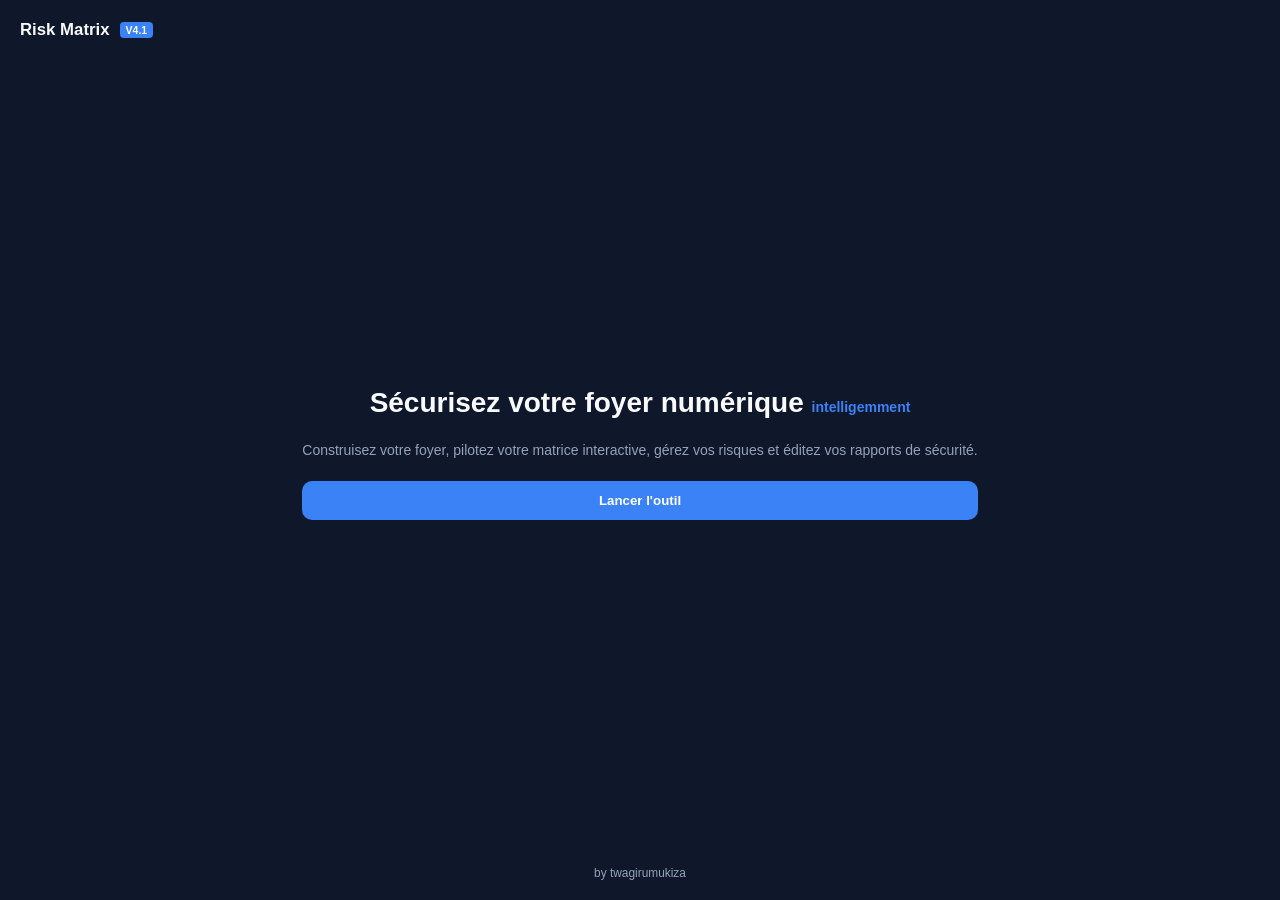
<file: index.html>
<!DOCTYPE html>
<html lang="fr">
<head>
    <meta charset="UTF-8">
    <meta name="viewport" content="width=device-width, initial-scale=1.0">
    <title>Risk Matrix AI - V4.1</title>
    <style>
        :root {
            --bg-main: #0f172a;
            --bg-sidebar: #1e293b;
            --bg-card: #1e293b;
            --accent: #3b82f6;
            --accent-hover: #2563eb;
            --text-main: #f8fafc;
            --text-muted: #94a3b8;
            --border: #334155;
            --success: #10b981;
            --warning: #f59e0b;
            --danger: #ef4444;
            --font-size-base: 14px;
            --sidebar-width: 280px;
        }

        body.theme-light {
            --bg-main: #f1f5f9;
            --bg-sidebar: #ffffff;
            --bg-card: #ffffff;
            --text-main: #0f172a;
            --text-muted: #64748b;
            --border: #cbd5e1;
        }

        * { box-sizing: border-box; margin: 0; padding: 0; font-family: -apple-system, BlinkMacSystemFont, "Segoe UI", Roboto, sans-serif; font-size: var(--font-size-base); }
        body { background-color: var(--bg-main); color: var(--text-main); display: flex; min-height: 100vh; overflow-x: hidden; transition: background-color 0.3s, color 0.3s; }

        #landing-view {
            position: fixed; top: 0; left: 0; width: 100vw; height: 100vh;
            background-color: var(--bg-main); z-index: 9999;
            display: flex; flex-direction: column; justify-content: space-between; overflow-y: auto; padding: 20px;
        }
        .landing-hero { max-width: 800px; margin: auto; text-align: center; display: flex; flex-direction: column; gap: 20px; padding: 20px 0; }
        .landing-hero h1 { font-size: 2rem; line-height: 1.2; }
        .landing-hero h1 span { color: var(--accent); }
        .landing-hero p { font-size: 1rem; color: var(--text-muted); line-height: 1.6; }

        #app-container { display: none; width: 100%; min-height: 100vh; position: relative; }

        sidebar { width: var(--sidebar-width); background-color: var(--bg-sidebar); border-right: 1px solid var(--border); display: flex; flex-direction: column; justify-content: space-between; position: fixed; top: 0; bottom: 0; left: 0; transition: transform 0.3s, width 0.3s; z-index: 1000; }
        sidebar.collapsed { width: 70px; }
        sidebar.collapsed .logo-text, sidebar.collapsed .nav-links span, sidebar.collapsed .sidebar-footer { display: none; }
        sidebar.collapsed .logo-area { justify-content: center; padding: 20px 10px; }
        sidebar.collapsed .nav-links li { justify-content: center; padding: 12px; }

        .sidebar-top { display: flex; flex-direction: column; }
        .logo-area { padding: 20px; font-size: 1.25rem; font-weight: bold; border-bottom: 1px solid var(--border); display: flex; align-items: center; justify-content: space-between; gap: 10px; }
        .logo-main { display: flex; align-items: center; gap: 10px; cursor: pointer; }
        .logo-area span.badge { background: var(--accent); color: white; font-size: 0.75rem; padding: 2px 6px; border-radius: 4px; }
        
        .nav-links { list-style: none; padding: 20px 10px; display: flex; flex-direction: column; gap: 8px; }
        .nav-links li { padding: 12px 15px; border-radius: 8px; cursor: pointer; color: var(--text-muted); font-size: 0.95rem; transition: 0.2s; display: flex; align-items: center; gap: 12px; white-space: nowrap; }
        .nav-links li:hover, .nav-links li.active { background-color: var(--accent); color: white; }

        .sidebar-footer { padding: 15px 20px; border-top: 1px solid var(--border); font-size: 0.8rem; color: var(--text-muted); text-align: center; }

        main { flex: 1; margin-left: var(--sidebar-width); display: flex; flex-direction: column; min-height: 100vh; transition: margin-left 0.3s; width: 100%; }
        main.expanded { margin-left: 70px; }
        
        header.topbar { padding: 15px 20px; border-bottom: 1px solid var(--border); background-color: var(--bg-main); display: flex; justify-content: space-between; align-items: center; gap: 15px; }
        header.topbar h1 { font-size: 1.25rem; margin-bottom: 2px; }

        .content-area { flex: 1; padding: 20px; display: flex; flex-direction: column; gap: 20px; }
        .view-section { display: none; flex-direction: column; gap: 20px; }
        .view-section.active-view { display: flex; }

        .wizard-container { background: var(--bg-card); border: 1px solid var(--border); border-radius: 16px; padding: 20px; display: flex; flex-direction: column; gap: 20px; }
        .wizard-step-content { display: none; flex-direction: column; gap: 15px; }
        .wizard-step-content.active-step { display: flex; }
        
        .category-box { background: var(--bg-main); border: 1px solid var(--border); padding: 15px; border-radius: 12px; margin-bottom: 10px; }
        .category-box h4 { color: var(--accent); margin-bottom: 10px; font-size: 1rem; display: flex; align-items: center; gap: 8px; }
        .checkbox-grid { display: grid; grid-template-columns: repeat(auto-fill, minmax(140px, 1fr)); gap: 10px; }
        .checkbox-label { display: flex; align-items: center; gap: 8px; font-size: 0.85rem; cursor: pointer; user-select: none; }
        .checkbox-label input[type="checkbox"] { width: 16px; height: 16px; accent-color: var(--accent); cursor: pointer; }

        .question-block { background: var(--bg-card); border: 1px solid var(--border); padding: 12px; border-radius: 8px; margin-bottom: 10px; }
        .question-row { display: flex; justify-content: space-between; align-items: center; padding: 6px 0; font-size: 0.85rem; gap: 10px; }
        .input-text, .select-val { background: var(--bg-main); color: var(--text-main); border: 1px solid var(--border); padding: 10px 12px; border-radius: 8px; font-size: 0.9rem; width: 100%; }
        
        .btn { background: var(--accent); color: white; border: none; padding: 10px 16px; border-radius: 8px; cursor: pointer; font-weight: bold; font-size: 0.85rem; display: inline-flex; align-items: center; justify-content: center; gap: 6px; white-space: nowrap; text-decoration: none; }
        .btn:hover { background: var(--accent-hover); }
        .btn-secondary { background: var(--bg-card); border: 1px solid var(--border); color: var(--text-main); }
        .btn-danger { background: var(--danger); color: white; }
        .btn-danger:hover { background: #dc2626; }
        .btn-lg { padding: 12px 20px; font-size: 0.95rem; border-radius: 10px; width: 100%; }
        .btn-ai { background: linear-gradient(135deg, #8b5cf6, #3b82f6); color: white; }

        .dashboard-cards { display: grid; grid-template-columns: repeat(2, 1fr); gap: 15px; }
        @media(min-width: 768px) { .dashboard-cards { grid-template-columns: repeat(4, 1fr); } }
        .card-stat { background: var(--bg-card); border: 1px solid var(--border); padding: 15px; border-radius: 12px; }
        .card-stat h3 { font-size: 0.8rem; color: var(--text-muted); margin-bottom: 5px; }
        .card-stat .number { font-size: 1.5rem; font-weight: bold; }

        .matrix-grid { display: grid; grid-template-columns: repeat(5, 1fr); gap: 6px; }
        .matrix-cell { background: var(--bg-main); border: 1px solid var(--border); min-height: 90px; border-radius: 6px; padding: 6px; font-size: 0.7rem; display: flex; flex-direction: column; justify-content: space-between; cursor: pointer; transition: 0.2s; overflow-y: auto; }
        .matrix-cell:hover { border-color: var(--accent); }
        .matrix-cell.risk-high { background-color: rgba(239, 68, 68, 0.25); border-color: var(--danger); }
        .matrix-cell.risk-med { background-color: rgba(245, 158, 11, 0.25); border-color: var(--warning); }
        .matrix-cell.risk-low { background-color: rgba(16, 185, 129, 0.25); border-color: var(--success); }
        .matrix-cell-content { font-weight: bold; color: var(--text-main); font-size: 0.75rem; margin-top: 2px; }

        .table-container { width: 100%; overflow-x: auto; background: var(--bg-card); border-radius: 12px; border: 1px solid var(--border); -webkit-overflow-scrolling: touch; }
        table { width: 100%; border-collapse: collapse; min-width: 1100px; }
        th, td { padding: 10px 12px; text-align: left; border-bottom: 1px solid var(--border); font-size: 0.85rem; }
        th { background: rgba(255,255,255,0.02); color: var(--text-muted); }

        /* Media Query élargie à 1024px pour tablettes et smartphones */
        @media (max-width: 1024px) {
            sidebar { transform: translateX(-100%); width: 260px !important; }
            sidebar.mobile-open { transform: translateX(0); }
            sidebar.collapsed { transform: translateX(-100%); }
            main, main.expanded { margin-left: 0 !important; width: 100%; }
            .checkbox-grid { grid-template-columns: 1fr; }
            header.topbar h1 { font-size: 1.1rem; }
            .content-area { padding: 15px; }
        }
    </style>
</head>
<body>

    <!-- LANDING PAGE -->
    <div id="landing-view">
        <div style="font-weight: bold; font-size: 1.2rem; display: flex; align-items: center; gap: 10px;">
            Risk Matrix <span class="badge" style="background:var(--accent); color:white; padding:2px 6px; border-radius:4px; font-size:0.75rem;">V4.1</span>
        </div>
        <div class="landing-hero">
            <h1>Sécurisez votre foyer numérique <span>intelligemment</span></h1>
            <p>Construisez votre foyer, pilotez votre matrice interactive, gérez vos risques et éditez vos rapports de sécurité.</p>
            <div><button class="btn btn-lg" onclick="launchApp()">Lancer l'outil</button></div>
        </div>
        <div style="text-align: center; color: var(--text-muted); font-size: 0.85rem;">by twagirumukiza</div>
    </div>

    <!-- APPLICATION PRINCIPALE -->
    <div id="app-container">
        <sidebar id="main-sidebar">
            <div class="sidebar-top">
                <div class="logo-area">
                    <div class="logo-main" onclick="returnToLanding()">
                        <span>🛡️</span> <span class="logo-text">Risk Matrix <span class="badge">V4.1</span></span>
                    </div>
                    <button class="btn btn-secondary desktop-toggle" style="padding: 4px 8px; font-size: 0.75rem;" onclick="toggleSidebar()" title="Réduire / Agrandir">↔</button>
                </div>
                <ul class="nav-links">
                    <li id="nav-wizard" class="active" onclick="switchView('wizard')">🌐 <span>Cartographiez</span></li>
                    <li id="nav-graphic" onclick="switchView('graphic')">📈 <span>Graphique</span></li>
                    <li id="nav-dashboard" onclick="switchView('dashboard')">📊 <span>Matrice 5x5</span></li>
                    <li id="nav-register" onclick="switchView('register')">📋 <span>Registre</span></li>
                    <li id="nav-report" onclick="switchView('report')">📄 <span>Rapport</span></li>
                    <li id="nav-policy" onclick="switchView('policy')">🤖 <span>Assistant IA</span></li>
                    <li id="nav-settings" onclick="switchView('settings')">⚙️ <span>Paramètres</span></li>
                </ul>
            </div>
            <div class="sidebar-footer">by twagirumukiza</div>
        </sidebar>

        <main id="main-content">
            <header class="topbar">
                <div style="overflow: hidden; text-overflow: ellipsis; white-space: nowrap;">
                    <h1 id="page-title">Cartographiez vos risques</h1>
                    <p id="page-subtitle" style="color:var(--text-muted); font-size:0.85rem;">Parcours guidé de construction du foyer.</p>
                </div>
                <button class="btn btn-secondary" onclick="toggleMobileMenu()">☰ Menu</button>
            </header>

            <div class="content-area">
                
                <!-- VUE WIZARD -->
                <div id="view-wizard" class="view-section active-view">
                    <div class="wizard-container">
                        
                        <div id="w-step-1" class="wizard-step-content active-step">
                            <h3 style="color: var(--accent);">Étape 1 & 2 – Foyer & Actifs personnalisés</h3>
                            <p style="color: var(--text-muted); font-size: 0.85rem;">Cochez vos équipements ou ajoutez un actif sur-mesure.</p>
                            
                            <div class="category-box" style="border-color: var(--accent);">
                                <h4 style="color: var(--accent);">➕ Ajouter un équipement personnalisé</h4>
                                <div style="display: flex; gap: 10px; flex-wrap: wrap;">
                                    <input type="text" class="input-text" id="custom-eq-name" placeholder="Nom (ex: NAS Synology)" style="flex: 2; min-width: 150px;">
                                    <select class="select-val" id="custom-eq-cat" style="flex: 1; min-width: 120px;">
                                        <option value="network">Réseau</option>
                                        <option value="computer">Ordinateur</option>
                                        <option value="mobile">Mobile</option>
                                        <option value="home">IoT / Maison</option>
                                        <option value="gaming">Loisirs</option>
                                        <option value="accounts">Compte</option>
                                        <option value="other">Autre</option>
                                    </select>
                                    <button class="btn" onclick="addNewCustomEquipment()">➕ Ajouter</button>
                                </div>
                            </div>

                            <div class="category-box">
                                <h4>🌐 Réseau</h4>
                                <div class="checkbox-grid" id="grid-network">
                                    <label class="checkbox-label"><input type="checkbox" checked value="Box Internet"> Box Internet</label>
                                    <label class="checkbox-label"><input type="checkbox" value="Routeur Wi-Fi"> Routeur Wi-Fi</label>
                                    <label class="checkbox-label"><input type="checkbox" value="Répéteur Wi-Fi"> Répéteur Wi-Fi</label>
                                    <label class="checkbox-label"><input type="checkbox" value="CPL"> CPL</label>
                                </div>
                            </div>

                            <div class="category-box">
                                <h4>💻 Ordinateurs</h4>
                                <div class="checkbox-grid" id="grid-computer">
                                    <label class="checkbox-label"><input type="checkbox" checked value="PC Windows"> PC Windows</label>
                                    <label class="checkbox-label"><input type="checkbox" value="Mac"> Mac</label>
                                    <label class="checkbox-label"><input type="checkbox" value="Linux"> Linux</label>
                                    <label class="checkbox-label"><input type="checkbox" value="Chromebook"> Chromebook</label>
                                </div>
                            </div>

                            <div class="category-box">
                                <h4>📱 Appareils mobiles</h4>
                                <div class="checkbox-grid" id="grid-mobile">
                                    <label class="checkbox-label"><input type="checkbox" value="Smartphone Android"> Smartphone Android</label>
                                    <label class="checkbox-label"><input type="checkbox" value="iPhone"> iPhone</label>
                                    <label class="checkbox-label"><input type="checkbox" value="Tablette Android"> Tablette Android</label>
                                    <label class="checkbox-label"><input type="checkbox" value="iPad"> iPad</label>
                                </div>
                            </div>

                            <div class="category-box">
                                <h4>📺 Maison connectée / IoT</h4>
                                <div class="checkbox-grid" id="grid-home">
                                    <label class="checkbox-label"><input type="checkbox" value="Smart TV"> Smart TV</label>
                                    <label class="checkbox-label"><input type="checkbox" checked value="Caméra IP"> Caméra IP</label>
                                    <label class="checkbox-label"><input type="checkbox" value="Sonnette connectée"> Sonnette connectée</label>
                                    <label class="checkbox-label"><input type="checkbox" value="Alexa"> Alexa</label>
                                </div>
                            </div>

                            <div class="category-box">
                                <h4>🎮 Loisirs</h4>
                                <div class="checkbox-grid" id="grid-gaming">
                                    <label class="checkbox-label"><input type="checkbox" value="PlayStation"> PlayStation</label>
                                    <label class="checkbox-label"><input type="checkbox" value="Xbox"> Xbox</label>
                                </div>
                            </div>

                            <div class="category-box">
                                <h4>☁️ Comptes importants</h4>
                                <div class="checkbox-grid" id="grid-accounts">
                                    <label class="checkbox-label"><input type="checkbox" value="Gmail"> Gmail</label>
                                    <label class="checkbox-label"><input type="checkbox" value="Banque en ligne"> Banque en ligne</label>
                                    <label class="checkbox-label"><input type="checkbox" value="Impôts"> Impôts</label>
                                </div>
                            </div>

                            <div>
                                <button class="btn btn-lg" onclick="goToStep(2)">Étape suivante : Questions Intelligentes →</button>
                            </div>
                        </div>

                        <!-- ÉTAPE 3 -->
                        <div id="w-step-2" class="wizard-step-content">
                            <h3 style="color: var(--accent);">Étape 3 – Questions intelligentes</h3>
                            <p style="color: var(--text-muted); font-size: 0.85rem;">Répondez aux questions spécifiques de vos actifs.</p>
                            
                            <div id="dynamic-questions-container"></div>

                            <div style="display: flex; gap: 10px; margin-top: 15px; flex-wrap: wrap;">
                                <button class="btn btn-secondary" style="flex: 1; min-width: 120px;" onclick="goToStep(1)">← Précédent</button>
                                <button class="btn btn-lg btn-ai" style="flex: 2; min-width: 180px;" onclick="runAiGeneration()">✨ Lancer l'analyse IA</button>
                            </div>
                        </div>

                    </div>
                </div>

                <!-- VUE GRAPHIQUE & RISK SCORES -->
                <div id="view-graphic" class="view-section">
                    <div class="risk-score-card" style="background: var(--bg-card); border: 1px solid var(--border); padding: 20px; border-radius: 12px; display: flex; flex-direction: column; gap: 15px;">
                        <h3>Cartographie visuelle – Risk Scores</h3>
                        <p style="color: var(--text-muted); font-size: 0.85rem;">Évaluation dynamique basée sur vos équipements.</p>
                        <div id="graphic-scores-container" style="display: flex; flex-direction: column; gap: 10px;"></div>
                    </div>
                </div>

                <!-- VUE TABLEAU DE BORD & MATRICE -->
                <div id="view-dashboard" class="view-section">
                    <div class="dashboard-cards">
                        <div class="card-stat"><h3>Total Risques</h3><div class="number" id="stat-total">0</div></div>
                        <div class="card-stat"><h3>Critiques</h3><div class="number" style="color: var(--danger);" id="stat-critical">0</div></div>
                        <div class="card-stat"><h3>Moyens</h3><div class="number" style="color: var(--warning);" id="stat-medium">0</div></div>
                        <div class="card-stat"><h3>Faibles</h3><div class="number" style="color: var(--success);" id="stat-low">0</div></div>
                    </div>
                    
                    <div style="background: var(--bg-card); border: 1px solid var(--border); padding: 15px; border-radius: 12px;">
                        <h3>Matrice de Criticité 5×5</h3>
                        <div class="matrix-grid" id="matrix-container" style="margin-top: 15px;"></div>
                    </div>

                    <div id="matrix-details-panel" style="display: none; background: var(--bg-card); border: 1px solid var(--accent); padding: 15px; border-radius: 12px; gap: 12px; flex-direction: column;">
                        <div style="display: flex; justify-content: space-between; align-items: center;">
                            <h4 id="details-title" style="color: var(--accent);">Détails de la case</h4>
                            <button class="btn btn-secondary" style="padding: 4px 10px; font-size: 0.75rem;" onclick="closeDetailsPanel()">Fermer</button>
                        </div>
                        <div id="details-content" style="display: flex; flex-direction: column; gap: 8px;"></div>
                    </div>
                </div>

                <!-- VUE REGISTRE DES RISQUES -->
                <div id="view-register" class="view-section">
                    <div style="display: flex; gap: 10px; justify-content: flex-end; flex-wrap: wrap;">
                        <button class="btn btn-secondary" onclick="exportCSV()">📥 Exporter CSV</button>
                        <button class="btn btn-secondary" onclick="document.getElementById('import-csv-file').click()">📤 Importer CSV</button>
                        <input type="file" id="import-csv-file" style="display:none" accept=".csv" onchange="importCSV(event)">
                    </div>
                    <div class="table-container">
                        <table>
                            <thead>
                                <tr>
                                    <th>Actif</th>
                                    <th>Risque</th>
                                    <th>Prob.</th>
                                    <th>Impact</th>
                                    <th>Criticité</th>
                                    <th>Prévention</th>
                                    <th>Continuité</th>
                                    <th>PRA</th>
                                    <th style="text-align: center;">Actions</th>
                                </tr>
                            </thead>
                            <tbody id="risk-table-body"></tbody>
                        </table>
                    </div>
                </div>

                <!-- VUE RAPPORT DE SÉCURITÉ -->
                <div id="view-report" class="view-section">
                    <div style="background: var(--bg-card); border: 1px solid var(--border); padding: 20px; border-radius: 12px; display: flex; flex-direction: column; gap: 20px;">
                        <div style="display: flex; justify-content: space-between; align-items: center; flex-wrap: wrap; gap: 10px;">
                            <div>
                                <h3>Rapport Exécutif de Sécurité</h3>
                                <p style="color: var(--text-muted); font-size: 0.85rem;">Synthèse globale de l'état de la menace et des recommandations.</p>
                            </div>
                            <div style="display: flex; gap: 10px;">
                                <button class="btn" onclick="downloadReportTXT()">📥 Télécharger (.TXT)</button>
                                <button class="btn btn-secondary" onclick="downloadReportPDF()">🖨️ Imprimer / PDF</button>
                            </div>
                        </div>
                        <div id="report-preview-box" style="background: var(--bg-main); border: 1px solid var(--border); padding: 20px; border-radius: 10px; font-family: monospace; font-size: 0.85rem; white-space: pre-wrap; line-height: 1.5; max-height: 500px; overflow-y: auto;">
                            <!-- Le texte du rapport s'affiche dynamiquement ici -->
                        </div>
                    </div>
                </div>

                <!-- VUE POLITIQUE & ASSISTANT IA -->
                <div id="view-policy" class="view-section">
                    <div style="background: var(--bg-card); border: 1px solid var(--border); padding: 20px; border-radius: 12px; display: flex; flex-direction: column; gap: 15px;">
                        <h3>Politique & Assistant IA</h3>
                        <p style="color: var(--text-muted); font-size: 0.85rem;">Soumission de scénarios de menace pour analyse dynamique.</p>
                        <div class="category-box">
                            <h4 style="color: var(--accent); margin-bottom: 10px;">Scénario de Menace</h4>
                            <input type="text" class="input-text" id="ai-scenario-input" placeholder="Ex: Attaque par ransomware...">
                            <button class="btn btn-ai" style="margin-top: 12px; width: 100%;" onclick="analyzeCustomScenario()">Analyser et intégrer</button>
                        </div>
                    </div>
                </div>

                <!-- VUE PARAMÈTRES & IMPORT/EXPORT -->
                <div id="view-settings" class="view-section">
                    <div style="background: var(--bg-card); border: 1px solid var(--border); padding: 20px; border-radius: 12px; display: flex; flex-direction: column; gap: 20px;">
                        <h3>Paramètres & Données</h3>
                        
                        <!-- Gestion Données JSON -->
                        <div style="display: flex; flex-direction: column; gap: 10px; background: var(--bg-main); padding: 15px; border-radius: 10px; border: 1px solid var(--border);">
                            <h4 style="color: var(--accent);">Sauvegarde & Restauration (JSON)</h4>
                            <p style="color: var(--text-muted); font-size: 0.85rem;">Exportez toutes vos données de configuration et votre registre au format JSON ou réimportez un fichier de sauvegarde.</p>
                            <div style="display: flex; gap: 10px; flex-wrap: wrap; margin-top: 5px;">
                                <button class="btn" onclick="exportJSON()">💾 Exporter en JSON</button>
                                <button class="btn btn-secondary" onclick="document.getElementById('import-json-file').click()">📂 Importer un JSON</button>
                                <input type="file" id="import-json-file" style="display:none" accept=".json" onchange="importJSON(event)">
                            </div>
                        </div>

                        <div style="display: flex; gap: 15px; flex-direction: column;">
                            <div>
                                <h4 style="margin-bottom: 8px;">Thème</h4>
                                <select class="select-val" onchange="toggleTheme(this.value)">
                                    <option value="dark">Sombre (Dark)</option>
                                    <option value="light">Clair (Light)</option>
                                </select>
                            </div>
                            <div>
                                <h4 style="margin-bottom: 8px;">Taille des caractères</h4>
                                <select class="select-val" onchange="changeFontSize(this.value)">
                                    <option value="12px">Petite (12px)</option>
                                    <option value="14px" selected>Normale (14px)</option>
                                    <option value="16px">Grande (16px)</option>
                                </select>
                            </div>
                        </div>
                        <div style="border-top: 1px solid var(--border); padding-top: 12px;">
                            <h4 style="margin-bottom: 8px;">Fournisseur IA & Clé API</h4>
                            <select class="select-val" id="ai-provider-select" style="margin-bottom: 10px;" onchange="toggleApiKeyField(this.value)">
                                <option value="none">Sans IA (Génération locale)</option>
                                <option value="gemini" selected>Google Gemini</option>
                                <option value="openai">OpenAI (ChatGPT)</option>
                            </select>
                            <div id="api-key-container">
                                <input type="password" class="input-text" id="ai-api-key" placeholder="Entrez votre clé API...">
                            </div>
                        </div>
                    </div>
                </div>

            </div>
        </main>
    </div>

    <script>
        let risksData = [];

        function launchApp() {
            document.getElementById('landing-view').style.display = 'none';
            document.getElementById('app-container').style.display = 'block';
            if(risksData.length === 0) generateRisksFromSelection();
        }
        function returnToLanding() {
            document.getElementById('app-container').style.display = 'none';
            document.getElementById('landing-view').style.display = 'flex';
        }
        function toggleSidebar() {
            document.getElementById('main-sidebar').classList.toggle('collapsed');
            document.getElementById('main-content').classList.toggle('expanded');
        }
        function toggleMobileMenu() {
            document.getElementById('main-sidebar').classList.toggle('mobile-open');
        }
        function switchView(viewName) {
            document.querySelectorAll('.nav-links li').forEach(el => el.classList.remove('active'));
            document.querySelectorAll('.view-section').forEach(el => el.classList.remove('active-view'));
            
            // Ferme automatiquement le menu latéral sur mobile et tablette après un clic de navigation
            if(window.innerWidth <= 1024) {
                document.getElementById('main-sidebar').classList.remove('mobile-open');
            }

            if(viewName === 'wizard') {
                document.getElementById('nav-wizard').classList.add('active');
                document.getElementById('view-wizard').classList.add('active-view');
            } else if(viewName === 'graphic') {
                document.getElementById('nav-graphic').classList.add('active');
                document.getElementById('view-graphic').classList.add('active-view');
                renderGraphicScores();
            } else if(viewName === 'dashboard') {
                document.getElementById('nav-dashboard').classList.add('active');
                document.getElementById('view-dashboard').classList.add('active-view');
                renderDashboardAndMatrix();
            } else if(viewName === 'register') {
                document.getElementById('nav-register').classList.add('active');
                document.getElementById('view-register').classList.add('active-view');
                renderRegisterTable();
            } else if(viewName === 'report') {
                document.getElementById('nav-report').classList.add('active');
                document.getElementById('view-report').classList.add('active-view');
                generateReportPreview();
            } else if(viewName === 'policy') {
                document.getElementById('nav-policy').classList.add('active');
                document.getElementById('view-policy').classList.add('active-view');
            } else if(viewName === 'settings') {
                document.getElementById('nav-settings').classList.add('active');
                document.getElementById('view-settings').classList.add('active-view');
            }
        }

        function goToStep(step) {
            document.querySelectorAll('.wizard-step-content').forEach(el => el.classList.remove('active-step'));
            document.getElementById(`w-step-${step}`).classList.add('active-step');
            if(step === 2) buildDynamicQuestions();
        }

        function addNewCustomEquipment() {
            const nameInput = document.getElementById('custom-eq-name');
            const catSelect = document.getElementById('custom-eq-cat');
            const name = nameInput.value.trim();
            const cat = catSelect.value;
            if(!name) return alert("Veuillez saisir un nom.");
            const grid = document.getElementById(`grid-${cat}`);
            if(grid) {
                const label = document.createElement('label');
                label.className = 'checkbox-label';
                label.innerHTML = `<input type="checkbox" checked value="${name}"> ${name}`;
                grid.appendChild(label);
                nameInput.value = '';
            }
        }

        function buildDynamicQuestions() {
            const container = document.getElementById('dynamic-questions-container');
            container.innerHTML = '';
            const checkedAssets = getCheckedAssets();

            checkedAssets.forEach(asset => {
                container.innerHTML += `
                    <div class="question-block">
                        <h4 style="color: var(--accent); margin-bottom: 8px;">⚙️ ${asset}</h4>
                        <div class="question-row"><span>Exposition Internet ?</span> <select class="select-val" style="width:110px;"><option>Non</option><option>Oui</option></select></div>
                        <div class="question-row"><span>Mdp uniques ?</span> <select class="select-val" style="width:110px;"><option>Oui</option><option>Non</option></select></div>
                    </div>
                `;
            });

            if(container.innerHTML === '') {
                container.innerHTML = `<p style="color: var(--text-muted);">Aucun équipement sélectionné.</p>`;
            }
        }

        function getCheckedAssets() {
            const checkboxes = document.querySelectorAll('.category-box input[type="checkbox"]');
            let checked = [];
            checkboxes.forEach(chk => {
                if(chk.checked) checked.push(chk.value);
            });
            return checked;
        }

        function generateRisksFromSelection() {
            const checked = getCheckedAssets();
            risksData = [];

            checked.forEach(asset => {
                if(asset.includes('Smartphone') || asset.includes('iPhone')) {
                    risksData.push({ asset: asset, title: "Vol ou compromission de données", prob: 4, impact: 5, prev: "Configuré", cont: "En cours", pra: "Non applicable" });
                } else if(asset.includes('Caméra')) {
                    risksData.push({ asset: asset, title: "Accès non autorisé au flux vidéo", prob: 3, impact: 4, prev: "Configuré", cont: "En cours", pra: "Configuré" });
                } else if(asset.includes('Box Internet')) {
                    risksData.push({ asset: asset, title: "Exposition de services et failles", prob: 2, impact: 3, prev: "Configuré", cont: "Non applicable", pra: "Configuré" });
                } else if(asset.includes('PC') || asset.includes('Mac') || asset.includes('Linux')) {
                    risksData.push({ asset: asset, title: "Infection par ransomware / Malware", prob: 3, impact: 4, prev: "En cours", cont: "Configuré", pra: "Configuré" });
                } else {
                    risksData.push({ asset: asset, title: "Vulnérabilité potentielle et mises à jour", prob: 2, impact: 2, prev: "En cours", cont: "Non applicable", pra: "Non applicable" });
                }
            });
        }

        function runAiGeneration() {
            generateRisksFromSelection();
            alert(`Analyse IA terminée !\n- ${risksData.length} actifs analysés.`);
            switchView('dashboard');
        }

        function analyzeCustomScenario() {
            const input = document.getElementById('ai-scenario-input');
            if(!input.value.trim()) return alert("Veuillez saisir un scénario.");
            risksData.push({ asset: "Personnalisé (IA)", title: input.value, prob: 4, impact: 4, prev: "En cours", cont: "En cours", pra: "Configuré" });
            input.value = "";
            alert("Scénario intégré au registre des risques !");
            switchView('register');
        }

        function updateRiskValue(index, field, value) { 
            risksData[index][field] = parseInt(value); 
        }

        function updateRiskSelect(index, field, value) {
            risksData[index][field] = value;
        }

        function deleteRisk(index) {
            if(confirm("Supprimer ce risque du registre ?")) {
                risksData.splice(index, 1);
                renderRegisterTable();
            }
        }

        function renderRegisterTable() {
            const tbody = document.getElementById('risk-table-body');
            tbody.innerHTML = risksData.map((r, index) => {
                let score = r.prob * r.impact;
                let critLabel = score >= 12 ? 'Critique / Élevé' : (score >= 6 ? 'Moyen' : 'Faible');
                let color = score >= 12 ? 'var(--danger)' : (score >= 6 ? 'var(--warning)' : 'var(--success)');

                return `
                    <tr>
                        <td><strong>${r.asset}</strong></td>
                        <td>${r.title}</td>
                        <td><select class="select-val" style="width:65px;" onchange="updateRiskValue(${index}, 'prob', this.value)"><option ${r.prob===1?'selected':''}>1</option><option ${r.prob===2?'selected':''}>2</option><option ${r.prob===3?'selected':''}>3</option><option ${r.prob===4?'selected':''}>4</option><option ${r.prob===5?'selected':''}>5</option></select></td>
                        <td><select class="select-val" style="width:65px;" onchange="updateRiskValue(${index}, 'impact', this.value)"><option ${r.impact===1?'selected':''}>1</option><option ${r.impact===2?'selected':''}>2</option><option ${r.impact===3?'selected':''}>3</option><option ${r.impact===4?'selected':''}>4</option><option ${r.impact===5?'selected':''}>5</option></select></td>
                        <td><span style="color:${color}; font-weight:bold;">${critLabel} (${score})</span></td>
                        <td><select class="select-val" style="width:120px;" onchange="updateRiskSelect(${index}, 'prev', this.value)"><option ${r.prev==='Configuré'?'selected':''}>Configuré</option><option ${r.prev==='En cours'?'selected':''}>En cours</option></select></td>
                        <td><select class="select-val" style="width:120px;" onchange="updateRiskSelect(${index}, 'cont', this.value)"><option ${r.cont==='Configuré'?'selected':''}>Configuré</option><option ${r.cont==='En cours'?'selected':''}>En cours</option><option ${r.cont==='Non applicable'?'selected':''}>Non applicable</option></select></td>
                        <td><select class="select-val" style="width:120px;" onchange="updateRiskSelect(${index}, 'pra', this.value)"><option ${r.pra==='Configuré'?'selected':''}>Configuré</option><option ${r.pra==='Non applicable'?'selected':''}>Non applicable</option></select></td>
                        <td style="text-align: center;"><button class="btn btn-danger" style="padding: 6px 10px;" onclick="deleteRisk(${index})">🗑️</button></td>
                    </tr>
                `;
            }).join('');
        }

        function renderDashboardAndMatrix() {
            let total = risksData.length;
            let critical = risksData.filter(r => (r.prob * r.impact) >= 12).length;
            let medium = risksData.filter(r => (r.prob * r.impact) >= 6 && (r.prob * r.impact) < 12).length;
            let low = risksData.filter(r => (r.prob * r.impact) < 6).length;

            document.getElementById('stat-total').textContent = total;
            document.getElementById('stat-critical').textContent = critical;
            document.getElementById('stat-medium').textContent = medium;
            document.getElementById('stat-low').textContent = low;

            const container = document.getElementById('matrix-container');
            container.innerHTML = '';
            for (let y = 5; y >= 1; y--) {
                for (let x = 1; x <= 5; x++) {
                    let score = x * y;
                    let cellClass = score >= 12 ? 'risk-high' : (score >= 6 ? 'risk-med' : 'risk-low');
                    let cellRisks = risksData.filter(r => r.prob === x && r.impact === y);

                    let cellDiv = document.createElement('div');
                    cellDiv.className = `matrix-cell ${cellClass}`;
                    cellDiv.onclick = () => showCellDetails(x, y, cellRisks);
                    cellDiv.innerHTML = `<span>P:${x} I:${y}</span><div>${cellRisks.map(r => `<div class="matrix-cell-content">• ${r.asset}</div>`).join('')}</div>`;
                    container.appendChild(cellDiv);
                }
            }
        }

        function renderGraphicScores() {
            const container = document.getElementById('graphic-scores-container');
            container.innerHTML = risksData.map(r => {
                let score = r.prob * r.impact * 4;
                let color = score >= 60 ? 'var(--danger)' : (score >= 30 ? 'var(--warning)' : 'var(--success)');
                return `
                    <div style="display:flex; flex-direction:column; gap:5px; padding:10px; background:var(--bg-main); border:1px solid var(--border); border-radius:8px;">
                        <div style="display:flex; justify-content:space-between; font-weight:bold;"><span>${r.asset}</span><span style="color:${color};">${score} %</span></div>
                        <div style="font-family:monospace; color:var(--accent);">██████████</div>
                    </div>
                `;
            }).join('');
        }

        function showCellDetails(x, y, risks) {
            const panel = document.getElementById('matrix-details-panel');
            panel.style.display = 'flex';
            document.getElementById('details-title').textContent = `Détails de la case (P:${x} | I:${y})`;
            document.getElementById('details-content').innerHTML = risks.length ? risks.map(r => `<div><strong>${r.asset}</strong>: ${r.title}</div>`).join('') : "Aucun risque.";
        }

        function closeDetailsPanel() { document.getElementById('matrix-details-panel').style.display = 'none'; }
        function toggleTheme(theme) { if(theme === 'light') document.body.classList.add('theme-light'); else document.body.classList.remove('theme-light'); }
        function changeFontSize(size) { document.documentElement.style.setProperty('--font-size-base', size); }
        function toggleApiKeyField(val) { document.getElementById('api-key-container').style.display = (val === 'none') ? 'none' : 'block'; }

        // --- GÉNÉRATION ET TÉLÉCHARGEMENT DU RAPPORT ---
        function buildReportContent() {
            const now = new Date().toLocaleString('fr-FR');
            let criticalCount = risksData.filter(r => (r.prob * r.impact) >= 12).length;
            let mediumCount = risksData.filter(r => (r.prob * r.impact) >= 6 && (r.prob * r.impact) < 12).length;
            let lowCount = risksData.filter(r => (r.prob * r.impact) < 6).length;

            let report = `====================================================\n`;
            report += `        RAPPORT EXÉCUTIF DE SÉCURITÉ - RISK MATRIX\n`;
            report += `====================================================\n`;
            report += `Date de génération : ${now}\n`;
            report += `Auteur / Cible     : Foyer numérique (by twagirumukiza)\n`;
            report += `----------------------------------------------------\n\n`;

            report += `1. ÉTAT GLOBAL DE LA MENACE & MÉTRIQUES\n`;
            report += `----------------------------------------------------\n`;
            report += `- Total des actifs / risques évalués : ${risksData.length}\n`;
            report += `- Risques Critiques / Élevés         : ${criticalCount}\n`;
            report += `- Risques Moyens                     : ${mediumCount}\n`;
            report += `- Risques Faibles                    : ${lowCount}\n\n`;

            report += `2. DÉTAIL DES RISQUES ACTUELS DU REGISTRE\n`;
            report += `----------------------------------------------------\n`;
            if (risksData.length === 0) {
                report += `Aucun risque enregistré.\n`;
            } else {
                risksData.forEach((r, idx) => {
                    let score = r.prob * r.impact;
                    let level = score >= 12 ? 'CRITIQUE' : (score >= 6 ? 'MOYEN' : 'FAIBLE');
                    report += `[${idx + 1}] Actif : ${r.asset}\n`;
                    report += `    - Menace     : ${r.title}\n`;
                    report += `    - Probabilité: ${r.prob} | Impact: ${r.impact} | Score: ${score} (${level})\n`;
                    report += `    - Mesures    : Prévention [${r.prev}] | Continuité [${r.cont}] | PRA [${r.pra}]\n\n`;
                });
            }

            report += `3. MESURES EN PLACE ET GOUVERNANCE\n`;
            report += `----------------------------------------------------\n`;
            report += `- Le registre intègre un suivi des barrières de sécurité préventives, de continuité d'activité et de plans de reprise (PRA).\n`;
            report += `- Les points marqués "En cours" nécessitent une attention prioritaire de la part de l'administrateur.\n\n`;

            report += `4. RECOMMANDATIONS STRATÉGIQUES ET PLAN D'ACTION\n`;
            report += `----------------------------------------------------\n`;
            report += `1. Traitement prioritaire : Traiter immédiatement tous les risques ayant un score de criticité supérieur ou égal à 12.\n`;
            report += `2. Hygiène des mots de passe : Assurer l'utilisation systématique de mots de passe complexes et uniques ainsi que l'activation de l'authentification multifacteur (MFA) sur les comptes critiques (Gmail, banques, impôts).\n`;
            report += `3. Mises à jour : Planifier des campagnes de vérification et de mise à jour régulières pour l'ensemble des équipements connectés et des routeurs du foyer.\n`;
            report += `4. Sauvegardes : Valider la redondance des sauvegardes (règle 3-2-1) pour contrer efficacement les menaces de type ransomware.\n\n`;
            report += `====================================================\n`;
            report += `Fin du rapport - Généré par Risk Matrix V4.1\n`;

            return report;
        }

        function generateReportPreview() {
            const previewBox = document.getElementById('report-preview-box');
            if(previewBox) {
                previewBox.textContent = buildReportContent();
            }
        }

        function downloadReportTXT() {
            const text = buildReportContent();
            const blob = new Blob([text], { type: 'text/plain;charset=utf-8;' });
            const link = document.createElement("a");
            link.href = URL.createObjectURL(blob);
            link.download = "Rapport_Securite_RiskMatrix.txt";
            document.body.appendChild(link);
            link.click();
            link.remove();
        }

        function downloadReportPDF() {
            // Utilise la fonctionnalité d'impression du navigateur configurée pour un export PDF propre
            const content = buildReportContent();
            const printWindow = window.open('', '_blank');
            printWindow.document.write('<html><head><title>Rapport de Sécurité</title></head><body><pre style="font-family: monospace; font-size: 12px; line-height: 1.4;">' + content + '</pre></body></html>');
            printWindow.document.close();
            printWindow.focus();
            setTimeout(() => {
                printWindow.print();
            }, 500);
        }

        // --- FONCTIONS IMPORT / EXPORT JSON & CSV ---
        function exportJSON() {
            const dataStr = "data:text/json;charset=utf-8," + encodeURIComponent(JSON.stringify(risksData, null, 2));
            const downloadAnchor = document.createElement('a');
            downloadAnchor.setAttribute("href", dataStr);
            downloadAnchor.setAttribute("download", "risk_matrix_data.json");
            document.body.appendChild(downloadAnchor);
            downloadAnchor.click();
            downloadAnchor.remove();
        }

        function importJSON(event) {
            const fileReader = new FileReader();
            if (event.target.files[0]) {
                fileReader.readAsText(event.target.files[0], "UTF-8");
                fileReader.onload = function (e) {
                    try {
                        const parsed = JSON.parse(e.target.result);
                        if (Array.isArray(parsed)) {
                            risksData = parsed;
                            renderRegisterTable();
                            alert("Données JSON importées avec succès !");
                            switchView('register');
                        } else {
                            alert("Format JSON invalide.");
                        }
                    } catch (err) {
                        alert("Erreur lors de la lecture du fichier JSON.");
                    }
                };
            }
        }

        function exportCSV() {
            let csvContent = "data:text/csv;charset=utf-8,Actif;Risque;Probabilite;Impact;Prevention;Continuite;PRA\r\n";
            risksData.forEach(r => {
                let row = [r.asset, r.title, r.prob, r.impact, r.prev, r.cont, r.pra].join(";");
                csvContent += row + "\r\n";
            });
            const encodedUri = encodeURI(csvContent);
            const link = document.createElement("a");
            link.setAttribute("href", encodedUri);
            link.setAttribute("download", "risk_register.csv");
            document.body.appendChild(link);
            link.click();
            link.remove();
        }

        function importCSV(event) {
            const fileReader = new FileReader();
            if (event.target.files[0]) {
                fileReader.readAsText(event.target.files[0], "UTF-8");
                fileReader.onload = function (e) {
                    try {
                        const lines = e.target.result.split("\n");
                        let newRisks = [];
                        for (let i = 1; i < lines.length; i++) {
                            let line = lines[i].trim();
                            if (!line) continue;
                            let cols = line.split(";");
                            if (cols.length >= 7) {
                                newRisks.push({
                                    asset: cols[0],
                                    title: cols[1],
                                    prob: parseInt(cols[2]) || 3,
                                    impact: parseInt(cols[3]) || 3,
                                    prev: cols[4],
                                    cont: cols[5],
                                    pra: cols[6]
                                });
                            }
                        }
                        if (newRisks.length > 0) {
                            risksData = newRisks;
                            renderRegisterTable();
                            alert("Registre CSV importé avec succès !");
                            switchView('register');
                        } else {
                            alert("Aucune donnée valide trouvée dans le CSV.");
                        }
                    } catch (err) {
                        alert("Erreur lors de l'importation du CSV.");
                    }
                };
            }
        }
    </script>
</body>
</html>
</file>
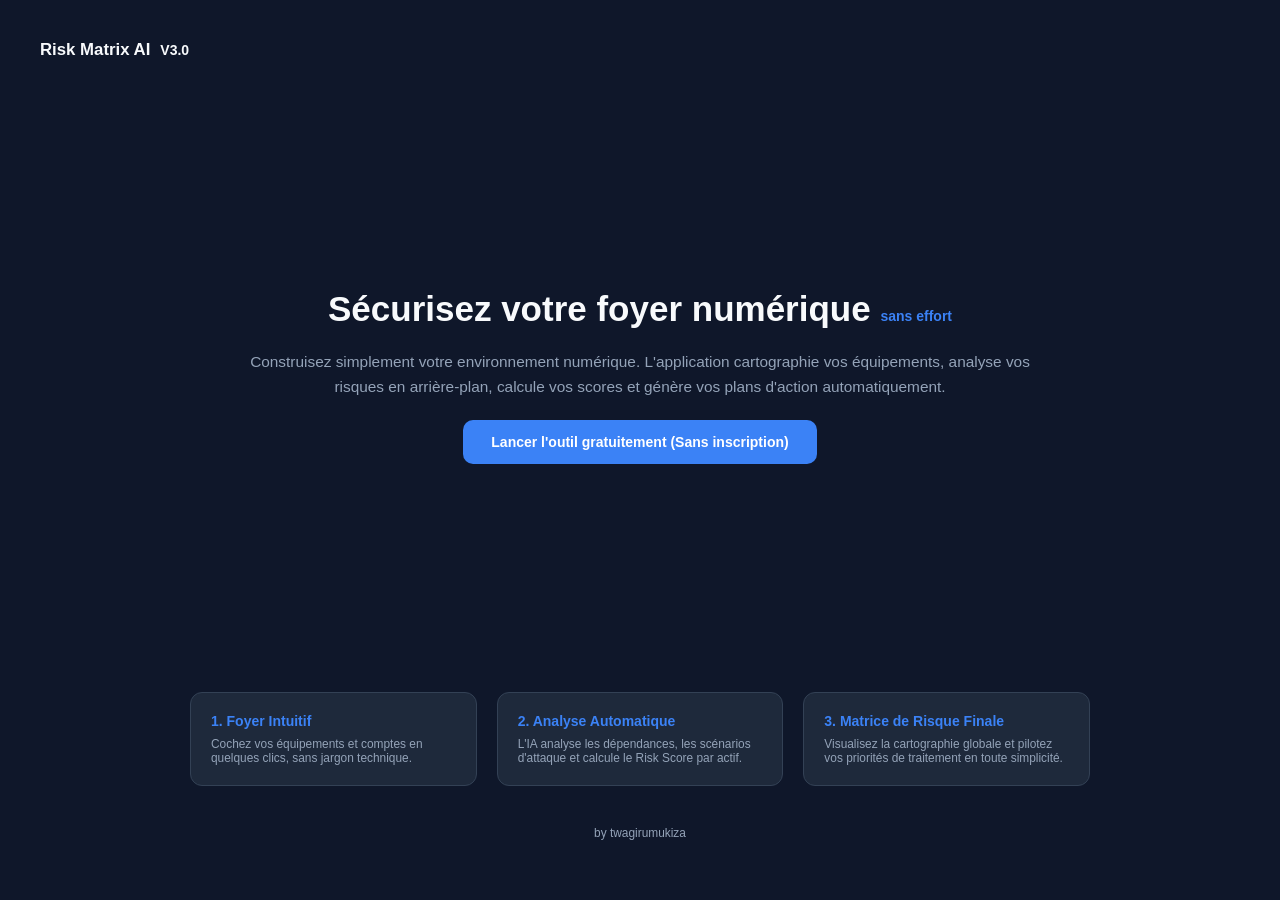
<file: _index.html>
<!DOCTYPE html>
<html lang="fr">
<head>
    <meta charset="UTF-8">
    <meta name="viewport" content="width=device-width, initial-scale=1.0">
    <title>Risk Matrix AI - Cartographie & Gestion Intelligente des Risques V3.0</title>
    <style>
        :root {
            --bg-main: #0f172a;
            --bg-sidebar: #1e293b;
            --bg-card: #1e293b;
            --accent: #3b82f6;
            --accent-hover: #2563eb;
            --text-main: #f8fafc;
            --text-muted: #94a3b8;
            --border: #334155;
            --success: #10b981;
            --warning: #f59e0b;
            --danger: #ef4444;
            --font-size-base: 14px;
        }

        body.theme-light {
            --bg-main: #f1f5f9;
            --bg-sidebar: #ffffff;
            --bg-card: #ffffff;
            --text-main: #0f172a;
            --text-muted: #64748b;
            --border: #cbd5e1;
        }

        * { box-sizing: border-box; margin: 0; padding: 0; font-family: -apple-system, BlinkMacSystemFont, "Segoe UI", Roboto, sans-serif; font-size: var(--font-size-base); }
        body { background-color: var(--bg-main); color: var(--text-main); display: flex; min-height: 100vh; overflow-x: hidden; transition: background-color 0.3s, color 0.3s; }

        #landing-view {
            position: fixed;
            top: 0; left: 0; width: 100vw; height: 100vh;
            background-color: var(--bg-main);
            z-index: 9999;
            display: flex;
            flex-direction: column;
            justify-content: space-between;
            overflow-y: auto;
            padding: 40px;
        }
        .landing-hero {
            max-width: 800px;
            margin: auto;
            text-align: center;
            display: flex;
            flex-direction: column;
            gap: 20px;
            padding: 40px 0;
        }
        .landing-hero h1 { font-size: 2.5rem; line-height: 1.2; }
        .landing-hero h1 span { color: var(--accent); }
        .landing-hero p { font-size: 1.1rem; color: var(--text-muted); line-height: 1.6; }
        
        .landing-features {
            display: grid;
            grid-template-columns: repeat(3, 1fr);
            gap: 20px;
            max-width: 900px;
            margin: 0 auto 40px auto;
            width: 100%;
        }
        .landing-card {
            background: var(--bg-card);
            border: 1px solid var(--border);
            padding: 20px;
            border-radius: 12px;
            text-align: left;
        }
        .landing-card h3 { font-size: 1rem; margin-bottom: 8px; color: var(--accent); }
        .landing-card p { font-size: 0.85rem; color: var(--text-muted); }

        #app-container {
            display: none;
            width: 100%;
            min-height: 100vh;
        }

        sidebar { width: 280px; background-color: var(--bg-sidebar); border-right: 1px solid var(--border); display: flex; flex-direction: column; justify-content: space-between; position: fixed; top: 0; bottom: 0; left: 0; }
        .sidebar-top { display: flex; flex-direction: column; }
        .logo-area { padding: 20px; font-size: 1.25rem; font-weight: bold; border-bottom: 1px solid var(--border); display: flex; align-items: center; gap: 10px; }
        .logo-area span { background: var(--accent); color: white; font-size: 0.75rem; padding: 2px 6px; border-radius: 4px; }
        
        .nav-links { list-style: none; padding: 20px 10px; display: flex; flex-direction: column; gap: 8px; }
        .nav-links li { padding: 12px 15px; border-radius: 8px; cursor: pointer; color: var(--text-muted); font-size: 0.95rem; transition: 0.2s; display: flex; align-items: center; gap: 8px; }
        .nav-links li:hover, .nav-links li.active { background-color: var(--accent); color: white; }

        .sidebar-footer { padding: 15px 20px; border-top: 1px solid var(--border); font-size: 0.8rem; color: var(--text-muted); text-align: center; }

        main { flex: 1; margin-left: 280px; display: flex; flex-direction: column; min-height: 100vh; }
        header.topbar { padding: 20px 30px; border-bottom: 1px solid var(--border); background-color: var(--bg-main); }
        header.topbar h1 { font-size: 1.5rem; margin-bottom: 5px; }

        .content-area { flex: 1; padding: 30px; display: flex; flex-direction: column; gap: 25px; }

        .view-section { display: none; flex-direction: column; gap: 25px; }
        .view-section.active-view { display: flex; }

        /* Assistant Parcours Styles */
        .wizard-container { background: var(--bg-card); border: 1px solid var(--border); border-radius: 16px; padding: 30px; display: flex; flex-direction: column; gap: 25px; }
        .wizard-step-content { display: none; flex-direction: column; gap: 20px; }
        .wizard-step-content.active-step { display: flex; }
        
        .category-box { background: var(--bg-main); border: 1px solid var(--border); padding: 20px; border-radius: 12px; margin-bottom: 15px; }
        .category-box h4 { color: var(--accent); margin-bottom: 12px; font-size: 1.05rem; display: flex; align-items: center; gap: 8px; }
        .checkbox-grid { display: grid; grid-template-columns: repeat(3, 1fr); gap: 12px; }
        .checkbox-label { display: flex; align-items: center; gap: 8px; font-size: 0.9rem; cursor: pointer; user-select: none; }
        .checkbox-label input[type="checkbox"] { width: 16px; height: 16px; accent-color: var(--accent); cursor: pointer; }

        .custom-asset-row { display: flex; gap: 10px; align-items: center; margin-top: 10px; }
        .input-text, .select-val { background: var(--bg-main); color: var(--text-main); border: 1px solid var(--border); padding: 10px 14px; border-radius: 8px; font-size: 0.9rem; width: 100%; }
        .input-text:focus, .select-val:focus { outline: none; border-color: var(--accent); }

        .btn { background: var(--accent); color: white; border: none; padding: 10px 18px; border-radius: 8px; cursor: pointer; font-weight: bold; font-size: 0.85rem; display: inline-flex; align-items: center; gap: 6px; }
        .btn:hover { background: var(--accent-hover); }
        .btn-secondary { background: var(--bg-card); border: 1px solid var(--border); color: var(--text-main); }
        .btn-secondary:hover { background: var(--border); }
        .btn-lg { padding: 14px 28px; font-size: 1rem; border-radius: 10px; }
        .btn-ai { background: linear-gradient(135deg, #8b5cf6, #3b82f6); color: white; }

        /* Graphique Foyer & Risk Score */
        .home-graph-container { display: flex; flex-direction: column; align-items: center; gap: 15px; padding: 20px; background: var(--bg-main); border: 1px solid var(--border); border-radius: 12px; text-align: center; }
        .graph-node { background: var(--bg-card); border: 2px solid var(--border); padding: 12px 24px; border-radius: 10px; font-weight: bold; display: inline-block; }
        .graph-node.internet { border-color: var(--accent); color: var(--accent); }
        .graph-node.box { border-color: var(--warning); }
        .graph-line { width: 2px; height: 30px; background: var(--border); margin: 0 auto; }
        .graph-row { display: flex; justify-content: center; gap: 30px; width: 100%; flex-wrap: wrap; }

        .risk-score-card { background: var(--bg-card); border: 1px solid var(--border); padding: 16px 20px; border-radius: 12px; display: flex; flex-direction: column; gap: 10px; cursor: pointer; transition: 0.2s; }
        .risk-score-card:hover { border-color: var(--accent); transform: translateY(-2px); }
        .score-bar-bg { width: 100%; height: 8px; background: var(--bg-main); border-radius: 4px; overflow: hidden; }
        .score-bar-fill { height: 100%; border-radius: 4px; transition: width 0.5s; }

        /* Dashboard & Matrices existantes */
        .dashboard-cards { display: grid; grid-template-columns: repeat(4, 1fr); gap: 20px; }
        .card-stat { background: var(--bg-card); border: 1px solid var(--border); padding: 20px; border-radius: 12px; }
        .card-stat h3 { font-size: 0.85rem; color: var(--text-muted); margin-bottom: 8px; }
        .card-stat .number { font-size: 1.8rem; font-weight: bold; }

        .matrix-grid { display: grid; grid-template-columns: repeat(5, 1fr); gap: 8px; }
        .matrix-cell { background: var(--bg-main); border: 1px solid var(--border); height: 90px; border-radius: 6px; padding: 8px; font-size: 0.75rem; display: flex; flex-direction: column; justify-content: space-between; cursor: pointer; }
        .matrix-cell.risk-high { background-color: rgba(239, 68, 68, 0.25); border-color: var(--danger); }
        .matrix-cell.risk-med { background-color: rgba(245, 158, 11, 0.25); border-color: var(--warning); }
        .matrix-cell.risk-low { background-color: rgba(16, 185, 129, 0.25); border-color: var(--success); }

        .table-container { width: 100%; overflow-x: auto; background: var(--bg-card); border-radius: 12px; border: 1px solid var(--border); }
        table { width: 100%; border-collapse: collapse; min-width: 1000px; }
        th, td { padding: 14px 16px; text-align: left; border-bottom: 1px solid var(--border); font-size: 0.85rem; }
        th { background: rgba(255,255,255,0.02); color: var(--text-muted); }
    </style>
</head>
<body>

    <!-- LANDING PAGE -->
    <div id="landing-view">
        <div style="text-align: left; font-weight: bold; font-size: 1.2rem; display: flex; align-items: center; gap: 10px;">
            Risk Matrix AI <span>V3.0</span>
        </div>

        <div class="landing-hero">
            <h1>Sécurisez votre foyer numérique <span>sans effort</span></h1>
            <p>Construisez simplement votre environnement numérique. L'application cartographie vos équipements, analyse vos risques en arrière-plan, calcule vos scores et génère vos plans d'action automatiquement.</p>
            <div>
                <button class="btn btn-lg" onclick="launchAppFromLanding()">Lancer l'outil gratuitement (Sans inscription)</button>
            </div>
        </div>

        <div class="landing-features">
            <div class="landing-card">
                <h3>1. Foyer Intuitif</h3>
                <p>Cochez vos équipements et comptes en quelques clics, sans jargon technique.</p>
            </div>
            <div class="landing-card">
                <h3>2. Analyse Automatique</h3>
                <p>L'IA analyse les dépendances, les scénarios d'attaque et calcule le Risk Score par actif.</p>
            </div>
            <div class="landing-card">
                <h3>3. Matrice de Risque Finale</h3>
                <p>Visualisez la cartographie globale et pilotez vos priorités de traitement en toute simplicité.</p>
            </div>
        </div>

        <div style="text-align: center; color: var(--text-muted); font-size: 0.85rem; padding-bottom: 20px;">
            by twagirumukiza
        </div>
    </div>

    <!-- APPLICATION PRINCIPALE -->
    <div id="app-container">
        <sidebar>
            <div class="sidebar-top">
                <div class="logo-area" style="cursor: pointer;" onclick="returnToLanding()" title="Retour à l'accueil">Risk Matrix AI <span>V3.0</span></div>
                <ul class="nav-links">
                    <li id="nav-wizard" class="active" onclick="switchView('wizard')">🌐 Cartographiez vos risques</li>
                    <li id="nav-dashboard" onclick="switchView('dashboard')">📊 Tableau de Bord & Matrice</li>
                    <li id="nav-register" onclick="switchView('register')">📋 Registre des Risques</li>
                    <li id="nav-settings" onclick="switchView('settings')">⚙️ Paramètres</li>
                </ul>
            </div>
            <div class="sidebar-footer">
                by twagirumukiza
            </div>
        </sidebar>

        <main>
            <header class="topbar">
                <h1 id="page-title">Cartographiez vos risques</h1>
                <p id="page-subtitle" style="color:var(--text-muted); font-size:0.9rem;">Construisez votre foyer numérique étape par étape.</p>
            </header>

            <div class="content-area">
                
                <!-- VUE : PARCOURS GUIDÉ (WIZARD) -->
                <div id="view-wizard" class="view-section active-view">
                    <div class="wizard-container">
                        
                        <!-- ÉTAPE 1 : Foyer Numérique -->
                        <div id="w-step-1" class="wizard-step-content active-step">
                            <h3 style="color: var(--accent);">Étape 1 – Construisez votre foyer numérique</h3>
                            <p style="color: var(--text-muted); font-size: 0.9rem;">Cochez simplement les équipements et services que vous possédez.</p>
                            
                            <div class="category-box">
                                <h4>🌐 Réseau</h4>
                                <div class="checkbox-grid" id="cat-reseau">
                                    <label class="checkbox-label"><input type="checkbox" value="Box Internet" checked> Box Internet</label>
                                    <label class="checkbox-label"><input type="checkbox" value="Routeur Wi-Fi"> Routeur Wi-Fi</label>
                                    <label class="checkbox-label"><input type="checkbox" value="Répéteur Wi-Fi"> Répéteur Wi-Fi</label>
                                    <label class="checkbox-label"><input type="checkbox" value="CPL"> CPL</label>
                                    <label class="checkbox-label"><input type="checkbox" value="Pare-feu personnel"> Pare-feu personnel</label>
                                </div>
                            </div>

                            <div class="category-box">
                                <h4>💻 Ordinateurs</h4>
                                <div class="checkbox-grid" id="cat-ordinateurs">
                                    <label class="checkbox-label"><input type="checkbox" value="PC Windows" checked> PC Windows</label>
                                    <label class="checkbox-label"><input type="checkbox" value="Mac"> Mac</label>
                                    <label class="checkbox-label"><input type="checkbox" value="Linux"> Linux</label>
                                    <label class="checkbox-label"><input type="checkbox" value="Chromebook"> Chromebook</label>
                                </div>
                            </div>

                            <div class="category-box">
                                <h4>📱 Appareils mobiles</h4>
                                <div class="checkbox-grid" id="cat-mobiles">
                                    <label class="checkbox-label"><input type="checkbox" value="Smartphone Android" checked> Smartphone Android</label>
                                    <label class="checkbox-label"><input type="checkbox" value="iPhone"> iPhone</label>
                                    <label class="checkbox-label"><input type="checkbox" value="Tablette Android"> Tablette Android</label>
                                    <label class="checkbox-label"><input type="checkbox" value="iPad"> iPad</label>
                                    <label class="checkbox-label"><input type="checkbox" value="Montre connectée"> Montre connectée</label>
                                </div>
                            </div>

                            <div class="category-box">
                                <h4>📺 Maison connectée & IoT</h4>
                                <div class="checkbox-grid" id="cat-iot">
                                    <label class="checkbox-label"><input type="checkbox" value="Smart TV" checked> Smart TV</label>
                                    <label class="checkbox-label"><input type="checkbox" value="Caméra IP" checked> Caméra IP</label>
                                    <label class="checkbox-label"><input type="checkbox" value="Sonnette connectée"> Sonnette connectée</label>
                                    <label class="checkbox-label"><input type="checkbox" value="Alexa / Google Home"> Alexa / Google Home</label>
                                    <label class="checkbox-label"><input type="checkbox" value="Thermostat"> Thermostat</label>
                                    <label class="checkbox-label"><input type="checkbox" value="Aspirateur robot"> Aspirateur robot</label>
                                </div>
                            </div>

                            <div class="category-box">
                                <h4>☁️ Comptes importants & Services</h4>
                                <div class="checkbox-grid" id="cat-comptes">
                                    <label class="checkbox-label"><input type="checkbox" value="Gmail" checked> Gmail</label>
                                    <label class="checkbox-label"><input type="checkbox" value="Banque en ligne" checked> Banque en ligne</label>
                                    <label class="checkbox-label"><input type="checkbox" value="France Identité" checked> France Identité</label>
                                    <label class="checkbox-label"><input type="checkbox" value="Microsoft / Apple ID"> Microsoft / Apple ID</label>
                                    <label class="checkbox-label"><input type="checkbox" value="Impôts / CAF"> Impôts / CAF</label>
                                    <label class="checkbox-label"><input type="checkbox" value="Amazon / PayPal"> Amazon / PayPal</label>
                                </div>
                            </div>

                            <!-- ÉTAPE 2 : Actif personnalisé -->
                            <div class="category-box" style="border-color: var(--accent);">
                                <h4>➕ Étape 2 – Ajouter un actif personnalisé</h4>
                                <div class="custom-asset-row">
                                    <input type="text" id="custom-asset-name" class="input-text" placeholder="Nom (ex: NAS Synology)">
                                    <select id="custom-asset-cat" class="select-val" style="max-width: 200px;">
                                        <option value="Réseau">Réseau</option>
                                        <option value="Ordinateur">Ordinateur</option>
                                        <option value="IoT">IoT</option>
                                        <option value="Compte">Compte</option>
                                        <option value="Autre">Autre</option>
                                    </select>
                                    <button class="btn" onclick="addCustomAsset()">Ajouter</button>
                                </div>
                                <div id="custom-assets-list" style="margin-top: 10px; display: flex; gap: 8px; flex-wrap: wrap;"></div>
                            </div>

                            <div style="display: flex; justify-content: flex-end;">
                                <button class="btn btn-lg" onclick="goToWizardStep(2)">Étape suivante : Questions intelligentes →</button>
                            </div>
                        </div>

                        <!-- ÉTAPE 3 : Questions Intelligentes -->
                        <div id="w-step-2" class="wizard-step-content">
                            <h3 style="color: var(--accent);">Étape 3 – Questions intelligentes</h3>
                            <p style="color: var(--text-muted); font-size: 0.9rem;">Basé sur vos équipements cochés, ajustez les paramètres de sécurité spécifiques :</p>
                            
                            <div id="dynamic-questions-container" style="display: flex; flex-direction: column; gap: 15px;">
                                <!-- Généré dynamiquement -->
                            </div>

                            <div style="display: flex; justify-content: space-between;">
                                <button class="btn btn-secondary" onclick="goToWizardStep(1)">← Précédent</button>
                                <button class="btn btn-lg btn-ai" onclick="runAiAnalysisWizard()">✨ Lancer l'analyse IA & Générer la Matrice</button>
                            </div>
                        </div>

                        <!-- ÉTAPE 4 & 5 : Résultat Graphique & Risk Scores -->
                        <div id="w-step-3" class="wizard-step-content">
                            <h3 style="color: var(--accent);">Étape 4 & 5 – Cartographie du Foyer & Risk Scores</h3>
                            <p style="color: var(--text-muted); font-size: 0.9rem;">Voici la cartographie de vos risques calculée automatiquement par l'IA :</p>
                            
                            <!-- Vue graphique type arbre -->
                            <div class="home-graph-container">
                                <div class="graph-node internet">🌐 Internet</div>
                                <div class="graph-line"></div>
                                <div class="graph-node box">Box Internet (Score : 83%)</div>
                                <div class="graph-line"></div>
                                <div class="graph-row">
                                    <div>
                                        <div class="graph-node" style="border-color: var(--danger);">📱 Smartphone (98%)</div>
                                        <div class="graph-line" style="height: 15px;"></div>
                                        <div style="display: flex; gap: 10px;">
                                            <span style="font-size:0.75rem; background:var(--bg-card); padding:4px 8px; border-radius:4px;">Banque</span>
                                            <span style="font-size:0.75rem; background:var(--bg-card); padding:4px 8px; border-radius:4px;">Gmail</span>
                                        </div>
                                    </div>
                                    <div>
                                        <div class="graph-node" style="border-color: var(--warning);">💻 PC Windows (75%)</div>
                                    </div>
                                    <div>
                                        <div class="graph-node" style="border-color: var(--warning);">📷 Caméra IP (72%)</div>
                                    </div>
                                </div>
                            </div>

                            <h4 style="margin-top: 10px; color: var(--text-main);">Risk Score par Actif (Cliquez pour inspecter) :</h4>
                            <div id="risk-scores-list" style="display: flex; flex-direction: column; gap: 10px;">
                                <!-- Rempli dynamiquement -->
                            </div>

                            <div style="display: flex; justify-content: space-between; margin-top: 20px;">
                                <button class="btn btn-secondary" onclick="goToWizardStep(2)">← Modifier les réponses</button>
                                <button class="btn btn-lg" onclick="switchView('dashboard')">Voir la Matrice de Risque Finale →</button>
                            </div>
                        </div>

                    </div>
                </div>

                <!-- VUE : TABLEAU DE BORD & MATRICE FINALE -->
                <div id="view-dashboard" class="view-section">
                    <div class="dashboard-cards">
                        <div class="card-stat">
                            <h3>Total Risques Analysés</h3>
                            <div class="number" id="stat-total">0</div>
                        </div>
                        <div class="card-stat">
                            <h3>Critiques / Élevés</h3>
                            <div class="number" style="color: var(--danger);" id="stat-critical">0</div>
                        </div>
                        <div class="card-stat">
                            <h3>Moyens</h3>
                            <div class="number" style="color: var(--warning);" id="stat-medium">0</div>
                        </div>
                        <div class="card-stat">
                            <h3>Faibles</h3>
                            <div class="number" style="color: var(--success);" id="stat-low">0</div>
                        </div>
                    </div>

                    <div style="background: var(--bg-card); border: 1px solid var(--border); padding: 20px; border-radius: 12px; display: flex; flex-direction: column; gap: 15px;">
                        <h3>Matrice de Criticité 5×5 (Résultat Final de l'Analyse)</h3>
                        <div class="matrix-grid" id="matrix-container"></div>
                    </div>
                </div>

                <!-- VUE : REGISTRE DES RISQUES -->
                <div id="view-register" class="view-section">
                    <div class="table-container">
                        <table>
                            <thead>
                                <tr>
                                    <th>Actif / Équipement</th>
                                    <th>Scénario de Menace</th>
                                    <th>Propriétaire</th>
                                    <th>Prob.</th>
                                    <th>Impact</th>
                                    <th>Criticité</th>
                                    <th>Plan de Traitement Automatisé</th>
                                </tr>
                            </thead>
                            <tbody id="risk-table-body"></tbody>
                        </table>
                    </div>
                </div>

                <!-- VUE : PARAMÈTRES -->
                <div id="view-settings" class="view-section">
                    <div style="background: var(--bg-card); border: 1px solid var(--border); padding: 25px; border-radius: 12px;">
                        <h3>Paramètres de l'application</h3>
                        <div style="margin-top: 15px;">
                            <label style="color: var(--text-muted); display: block; margin-bottom: 5px;">Thème :</label>
                            <select id="setting-theme" class="select-val" onchange="toggleTheme(this.value)" style="max-width: 300px;">
                                <option value="dark">Sombre (Dark)</option>
                                <option value="light">Clair (Light)</option>
                            </select>
                        </div>
                    </div>
                </div>

            </div>
        </main>
    </div>

    <script>
        let customAssets = [];
        let generatedRisks = [];

        function launchAppFromLanding() {
            document.getElementById('landing-view').style.display = 'none';
            document.getElementById('app-container').style.display = 'block';
            buildDynamicQuestions();
        }

        function returnToLanding() {
            document.getElementById('app-container').style.display = 'none';
            document.getElementById('landing-view').style.display = 'flex';
        }

        function switchView(viewName) {
            document.querySelectorAll('.nav-links li').forEach(el => el.classList.remove('active'));
            document.querySelectorAll('.view-section').forEach(el => el.classList.remove('active-view'));

            if (viewName === 'wizard') {
                document.getElementById('nav-wizard').classList.add('active');
                document.getElementById('view-wizard').classList.add('active-view');
                document.getElementById('page-title').textContent = "Cartographiez vos risques";
                document.getElementById('page-subtitle').textContent = "Construisez votre foyer numérique étape par étape.";
            } else if (viewName === 'dashboard') {
                document.getElementById('nav-dashboard').classList.add('active');
                document.getElementById('view-dashboard').classList.add('active-view');
                document.getElementById('page-title').textContent = "Tableau de Bord & Matrice Finale";
                document.getElementById('page-subtitle').textContent = "Résultat de l'analyse automatique de votre foyer.";
                renderMatrixAndDashboard();
            } else if (viewName === 'register') {
                document.getElementById('nav-register').classList.add('active');
                document.getElementById('view-register').classList.add('active-view');
                document.getElementById('page-title').textContent = "Registre des Risques";
                document.getElementById('page-subtitle').textContent = "Détail des menaces identifiées et plans d'action.";
                renderRegisterTable();
            } else if (viewName === 'settings') {
                document.getElementById('nav-settings').classList.add('active');
                document.getElementById('view-settings').classList.add('active-view');
                document.getElementById('page-title').textContent = "Paramètres";
                document.getElementById('page-subtitle').textContent = "Configuration générale.";
            }
        }

        function goToWizardStep(stepNum) {
            document.querySelectorAll('.wizard-step-content').forEach(el => el.classList.remove('active-step'));
            document.getElementById(`w-step-${stepNum}`).classList.add('active-step');
            if (stepNum === 2) {
                buildDynamicQuestions();
            }
        }

        function addCustomAsset() {
            const name = document.getElementById('custom-asset-name').value;
            const cat = document.getElementById('custom-asset-cat').value;
            if(!name) return;
            customAssets.push({ name, cat });
            document.getElementById('custom-asset-name').value = '';
            renderCustomAssetsList();
        }

        function renderCustomAssetsList() {
            const container = document.getElementById('custom-assets-list');
            container.innerHTML = customAssets.map(a => `<span style="background:var(--bg-main); border:1px solid var(--border); padding:4px 10px; border-radius:6px; font-size:0.85rem;">${a.name} (${a.cat})</span>`).join('');
        }

        function buildDynamicQuestions() {
            const container = document.getElementById('dynamic-questions-container');
            container.innerHTML = '';

            // Vérifier si Caméra IP est cochée
            const checkboxes = document.querySelectorAll('#cat-iot input[type="checkbox"]');
            let hasCamera = false;
            checkboxes.forEach(cb => { if(cb.value.includes('Caméra IP') && cb.checked) hasCamera = true; });

            if (hasCamera) {
                container.innerHTML += `
                    <div class="category-box">
                        <h4>📷 Sécurité spécifique : Caméra IP détectée</h4>
                        <div style="display: flex; flex-direction: column; gap: 10px; font-size: 0.9rem;">
                            <label><input type="checkbox" id="q-cam-internet" checked> Est-elle accessible depuis Internet ?</label>
                            <label><input type="checkbox" id="q-cam-pwd" checked> Utilise-t-elle un mot de passe unique par défaut ?</label>
                            <label><input type="checkbox" id="q-cam-2fa"> Possède-t-elle une double authentification (2FA) ?</label>
                        </div>
                    </div>
                `;
            } else {
                container.innerHTML += `<p style="color: var(--text-muted);">Aucun équipement critique spécifique nécessitant des questions additionnelles n'a été détecté. Vous pouvez lancer l'analyse.</p>`;
            }
        }

        function runAiAnalysisWizard() {
            // Génération automatique des risques et scores basés sur la sélection
            generatedRisks = [
                { asset: "Smartphone Android", title: "Vol ou compromission de données personnelles", owner: "Utilisateur", prob: 4, impact: 5, score: 98, details: ["Accès aux e-mails (Gmail)", "Applications bancaires", "Photos personnelles", "Gestionnaire de mots de passe", "Authentification multifactorielle (MFA) activée partiellement"] },
                { asset: "Box Internet", title: "Exposition de ports et services vulnérables", owner: "FAI / Foyer", prob: 3, impact: 4, score: 83, details: ["Firmware par défaut", "Accès distant activé", "Wi-Fi invité non isolé"] },
                { asset: "Caméra IP", title: "Accès non autorisé au flux vidéo du foyer", owner: "IoT", prob: 4, impact: 4, score: 72, details: ["Accessible depuis Internet", "Mot de passe unique non modifié", "Stockage cloud tiers"] },
                { asset: "PC Windows", title: "Infection par Ransomware ou Malware", owner: "Utilisateur", prob: 3, impact: 3, score: 75, details: ["Navigation web quotidienne", "Sauvegardes locales absentes"] },
                { asset: "Smart TV", title: "Collecte de données et écoute passive", owner: "IoT", prob: 2, impact: 2, score: 28, details: ["Connectée au réseau local", "Micrologiciel obsolète"] }
            ];

            renderRiskScores();
            goToWizardStep(3);
        }

        function renderRiskScores() {
            const container = document.getElementById('risk-scores-list');
            container.innerHTML = generatedRisks.map(r => {
                let color = 'var(--success)';
                if(r.score > 80) color = 'var(--danger)';
                else if(r.score > 50) color = 'var(--warning)';

                return `
                    <div class="risk-score-card">
                        <div style="display: flex; justify-content: space-between; align-items: center;">
                            <strong>${r.asset} — ${r.title}</strong>
                            <span style="font-weight: bold; color: ${color};">${r.score} %</span>
                        </div>
                        <div class="score-bar-bg">
                            <div class="score-bar-fill" style="width: ${r.score}%; background-color: ${color};"></div>
                        </div>
                        <div style="font-size: 0.8rem; color: var(--text-muted); margin-top: 4px;">
                            Facteurs : ${r.details.join(' • ')}
                        </div>
                    </div>
                `;
            }).join('');
        }

        function renderMatrixAndDashboard() {
            let total = generatedRisks.length;
            let critical = generatedRisks.filter(r => r.score > 80).length;
            let medium = generatedRisks.filter(r => r.score > 50 && r.score <= 80).length;
            let low = generatedRisks.filter(r => r.score <= 50).length;

            document.getElementById('stat-total').textContent = total;
            document.getElementById('stat-critical').textContent = critical;
            document.getElementById('stat-medium').textContent = medium;
            document.getElementById('stat-low').textContent = low;

            const container = document.getElementById('matrix-container');
            container.innerHTML = '';
            for (let y = 5; y >= 1; y--) {
                for (let x = 1; x <= 5; x++) {
                    let cellClass = 'risk-low';
                    if (x * y >= 16) cellClass = 'risk-high';
                    else if (x * y >= 8) cellClass = 'risk-med';

                    let cellDiv = document.createElement('div');
                    cellDiv.className = `matrix-cell ${cellClass}`;
                    cellDiv.innerHTML = `<span>P:${x} I:${y}</span> <strong>${x*y >= 12 ? 'Critique' : 'Standard'}</strong>`;
                    container.appendChild(cellDiv);
                }
            }
        }

        function renderRegisterTable() {
            const tbody = document.getElementById('risk-table-body');
            tbody.innerHTML = generatedRisks.map(r => `
                <tr>
                    <td><strong>${r.asset}</strong></td>
                    <td>${r.title}</td>
                    <td>${r.owner}</td>
                    <td>${r.prob}</td>
                    <td>${r.impact}</td>
                    <td><span style="color: ${r.score > 80 ? 'var(--danger)' : 'var(--warning)'}; font-weight: bold;">Score ${r.score}%</span></td>
                    <td>Mise en place de bonnes pratiques & durcissement de l'actif.</td>
                </tr>
            `).join('');
        }

        function toggleTheme(theme) {
            if(theme === 'light') document.body.classList.add('theme-light');
            else document.body.classList.remove('theme-light');
        }
    </script>
</body>
</html>
</file>
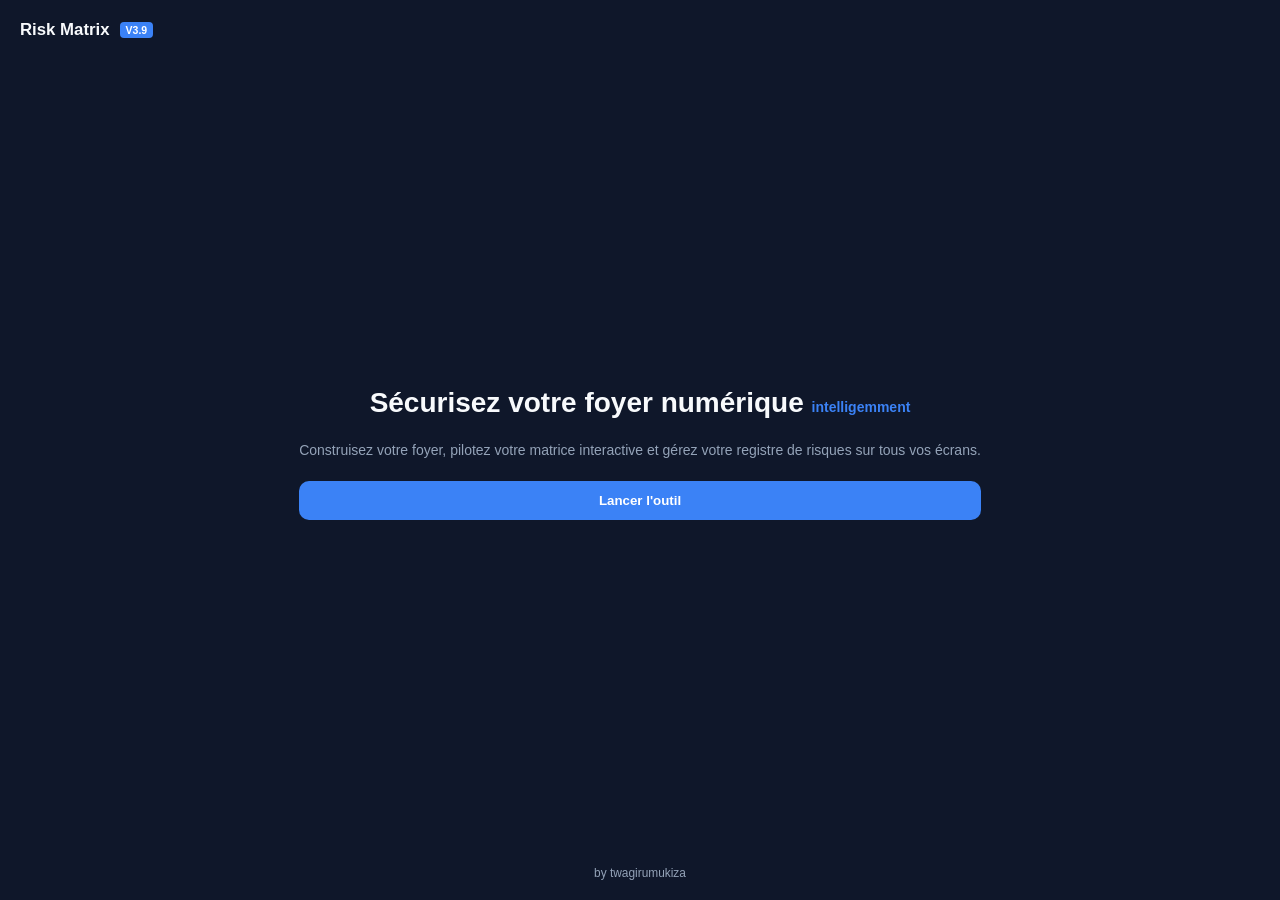
<file: V3_index.html>
<!DOCTYPE html>
<html lang="fr">
<head>
    <meta charset="UTF-8">
    <meta name="viewport" content="width=device-width, initial-scale=1.0">
    <title>Risk Matrix AI - V3.9</title>
    <style>
        :root {
            --bg-main: #0f172a;
            --bg-sidebar: #1e293b;
            --bg-card: #1e293b;
            --accent: #3b82f6;
            --accent-hover: #2563eb;
            --text-main: #f8fafc;
            --text-muted: #94a3b8;
            --border: #334155;
            --success: #10b981;
            --warning: #f59e0b;
            --danger: #ef4444;
            --font-size-base: 14px;
            --sidebar-width: 280px;
        }

        body.theme-light {
            --bg-main: #f1f5f9;
            --bg-sidebar: #ffffff;
            --bg-card: #ffffff;
            --text-main: #0f172a;
            --text-muted: #64748b;
            --border: #cbd5e1;
        }

        * { box-sizing: border-box; margin: 0; padding: 0; font-family: -apple-system, BlinkMacSystemFont, "Segoe UI", Roboto, sans-serif; font-size: var(--font-size-base); }
        body { background-color: var(--bg-main); color: var(--text-main); display: flex; min-height: 100vh; overflow-x: hidden; transition: background-color 0.3s, color 0.3s; }

        #landing-view {
            position: fixed; top: 0; left: 0; width: 100vw; height: 100vh;
            background-color: var(--bg-main); z-index: 9999;
            display: flex; flex-direction: column; justify-content: space-between; overflow-y: auto; padding: 20px;
        }
        .landing-hero { max-width: 800px; margin: auto; text-align: center; display: flex; flex-direction: column; gap: 20px; padding: 20px 0; }
        .landing-hero h1 { font-size: 2rem; line-height: 1.2; }
        .landing-hero h1 span { color: var(--accent); }
        .landing-hero p { font-size: 1rem; color: var(--text-muted); line-height: 1.6; }

        #app-container { display: none; width: 100%; min-height: 100vh; position: relative; }

        sidebar { width: var(--sidebar-width); background-color: var(--bg-sidebar); border-right: 1px solid var(--border); display: flex; flex-direction: column; justify-content: space-between; position: fixed; top: 0; bottom: 0; left: 0; transition: transform 0.3s, width 0.3s; z-index: 1000; }
        sidebar.collapsed { width: 70px; }
        sidebar.collapsed .logo-text, sidebar.collapsed .nav-links span, sidebar.collapsed .sidebar-footer { display: none; }
        sidebar.collapsed .logo-area { justify-content: center; padding: 20px 10px; }
        sidebar.collapsed .nav-links li { justify-content: center; padding: 12px; }

        .sidebar-top { display: flex; flex-direction: column; }
        .logo-area { padding: 20px; font-size: 1.25rem; font-weight: bold; border-bottom: 1px solid var(--border); display: flex; align-items: center; justify-content: space-between; gap: 10px; }
        .logo-main { display: flex; align-items: center; gap: 10px; cursor: pointer; }
        .logo-area span.badge { background: var(--accent); color: white; font-size: 0.75rem; padding: 2px 6px; border-radius: 4px; }
        
        .nav-links { list-style: none; padding: 20px 10px; display: flex; flex-direction: column; gap: 8px; }
        .nav-links li { padding: 12px 15px; border-radius: 8px; cursor: pointer; color: var(--text-muted); font-size: 0.95rem; transition: 0.2s; display: flex; align-items: center; gap: 12px; white-space: nowrap; }
        .nav-links li:hover, .nav-links li.active { background-color: var(--accent); color: white; }

        .sidebar-footer { padding: 15px 20px; border-top: 1px solid var(--border); font-size: 0.8rem; color: var(--text-muted); text-align: center; }

        main { flex: 1; margin-left: var(--sidebar-width); display: flex; flex-direction: column; min-height: 100vh; transition: margin-left 0.3s; width: 100%; }
        main.expanded { margin-left: 70px; }
        
        header.topbar { padding: 15px 20px; border-bottom: 1px solid var(--border); background-color: var(--bg-main); display: flex; justify-content: space-between; align-items: center; gap: 15px; }
        header.topbar h1 { font-size: 1.25rem; margin-bottom: 2px; }

        .content-area { flex: 1; padding: 20px; display: flex; flex-direction: column; gap: 20px; }
        .view-section { display: none; flex-direction: column; gap: 20px; }
        .view-section.active-view { display: flex; }

        .wizard-container { background: var(--bg-card); border: 1px solid var(--border); border-radius: 16px; padding: 20px; display: flex; flex-direction: column; gap: 20px; }
        .wizard-step-content { display: none; flex-direction: column; gap: 15px; }
        .wizard-step-content.active-step { display: flex; }
        
        .category-box { background: var(--bg-main); border: 1px solid var(--border); padding: 15px; border-radius: 12px; margin-bottom: 10px; }
        .category-box h4 { color: var(--accent); margin-bottom: 10px; font-size: 1rem; display: flex; align-items: center; gap: 8px; }
        .checkbox-grid { display: grid; grid-template-columns: repeat(auto-fill, minmax(140px, 1fr)); gap: 10px; }
        .checkbox-label { display: flex; align-items: center; gap: 8px; font-size: 0.85rem; cursor: pointer; user-select: none; }
        .checkbox-label input[type="checkbox"] { width: 16px; height: 16px; accent-color: var(--accent); cursor: pointer; }

        .question-block { background: var(--bg-card); border: 1px solid var(--border); padding: 12px; border-radius: 8px; margin-bottom: 10px; }
        .question-row { display: flex; justify-content: space-between; align-items: center; padding: 6px 0; font-size: 0.85rem; gap: 10px; }
        .input-text, .select-val { background: var(--bg-main); color: var(--text-main); border: 1px solid var(--border); padding: 10px 12px; border-radius: 8px; font-size: 0.9rem; width: 100%; }
        
        .btn { background: var(--accent); color: white; border: none; padding: 10px 16px; border-radius: 8px; cursor: pointer; font-weight: bold; font-size: 0.85rem; display: inline-flex; align-items: center; justify-content: center; gap: 6px; white-space: nowrap; }
        .btn:hover { background: var(--accent-hover); }
        .btn-secondary { background: var(--bg-card); border: 1px solid var(--border); color: var(--text-main); }
        .btn-danger { background: var(--danger); color: white; }
        .btn-danger:hover { background: #dc2626; }
        .btn-lg { padding: 12px 20px; font-size: 0.95rem; border-radius: 10px; width: 100%; }
        .btn-ai { background: linear-gradient(135deg, #8b5cf6, #3b82f6); color: white; }

        .dashboard-cards { display: grid; grid-template-columns: repeat(2, 1fr); gap: 15px; }
        @media(min-width: 768px) { .dashboard-cards { grid-template-columns: repeat(4, 1fr); } }
        .card-stat { background: var(--bg-card); border: 1px solid var(--border); padding: 15px; border-radius: 12px; }
        .card-stat h3 { font-size: 0.8rem; color: var(--text-muted); margin-bottom: 5px; }
        .card-stat .number { font-size: 1.5rem; font-weight: bold; }

        .matrix-grid { display: grid; grid-template-columns: repeat(5, 1fr); gap: 6px; }
        .matrix-cell { background: var(--bg-main); border: 1px solid var(--border); min-height: 90px; border-radius: 6px; padding: 6px; font-size: 0.7rem; display: flex; flex-direction: column; justify-content: space-between; cursor: pointer; transition: 0.2s; overflow-y: auto; }
        .matrix-cell:hover { border-color: var(--accent); }
        .matrix-cell.risk-high { background-color: rgba(239, 68, 68, 0.25); border-color: var(--danger); }
        .matrix-cell.risk-med { background-color: rgba(245, 158, 11, 0.25); border-color: var(--warning); }
        .matrix-cell.risk-low { background-color: rgba(16, 185, 129, 0.25); border-color: var(--success); }
        .matrix-cell-content { font-weight: bold; color: var(--text-main); font-size: 0.75rem; margin-top: 2px; }

        .table-container { width: 100%; overflow-x: auto; background: var(--bg-card); border-radius: 12px; border: 1px solid var(--border); -webkit-overflow-scrolling: touch; }
        table { width: 100%; border-collapse: collapse; min-width: 1100px; }
        th, td { padding: 10px 12px; text-align: left; border-bottom: 1px solid var(--border); font-size: 0.85rem; }
        th { background: rgba(255,255,255,0.02); color: var(--text-muted); }

        /* Media Queries pour Mobile */
        @media (max-width: 768px) {
            sidebar { transform: translateX(-100%); width: 260px !important; }
            sidebar.mobile-open { transform: translateX(0); }
            sidebar.collapsed { transform: translateX(-100%); }
            main, main.expanded { margin-left: 0 !important; width: 100%; }
            .checkbox-grid { grid-template-columns: 1fr; }
            header.topbar h1 { font-size: 1.1rem; }
            .content-area { padding: 15px; }
        }
    </style>
</head>
<body>

    <!-- LANDING PAGE -->
    <div id="landing-view">
        <div style="font-weight: bold; font-size: 1.2rem; display: flex; align-items: center; gap: 10px;">
            Risk Matrix <span class="badge" style="background:var(--accent); color:white; padding:2px 6px; border-radius:4px; font-size:0.75rem;">V3.9</span>
        </div>
        <div class="landing-hero">
            <h1>Sécurisez votre foyer numérique <span>intelligemment</span></h1>
            <p>Construisez votre foyer, pilotez votre matrice interactive et gérez votre registre de risques sur tous vos écrans.</p>
            <div><button class="btn btn-lg" onclick="launchApp()">Lancer l'outil</button></div>
        </div>
        <div style="text-align: center; color: var(--text-muted); font-size: 0.85rem;">by twagirumukiza</div>
    </div>

    <!-- APPLICATION PRINCIPALE -->
    <div id="app-container">
        <sidebar id="main-sidebar">
            <div class="sidebar-top">
                <div class="logo-area">
                    <div class="logo-main" onclick="returnToLanding()">
                        <span>🛡️</span> <span class="logo-text">Risk Matrix <span class="badge">V3.9</span></span>
                    </div>
                    <button class="btn btn-secondary desktop-toggle" style="padding: 4px 8px; font-size: 0.75rem;" onclick="toggleSidebar()" title="Réduire / Agrandir">↔</button>
                </div>
                <ul class="nav-links">
                    <li id="nav-wizard" class="active" onclick="switchView('wizard')">🌐 <span>Cartographiez</span></li>
                    <li id="nav-graphic" onclick="switchView('graphic')">📈 <span>Graphique</span></li>
                    <li id="nav-dashboard" onclick="switchView('dashboard')">📊 <span>Matrice 5x5</span></li>
                    <li id="nav-register" onclick="switchView('register')">📋 <span>Registre</span></li>
                    <li id="nav-policy" onclick="switchView('policy')">🤖 <span>Assistant IA</span></li>
                    <li id="nav-settings" onclick="switchView('settings')">⚙️ <span>Paramètres</span></li>
                </ul>
            </div>
            <div class="sidebar-footer">by twagirumukiza</div>
        </sidebar>

        <main id="main-content">
            <header class="topbar">
                <div style="overflow: hidden; text-overflow: ellipsis; white-space: nowrap;">
                    <h1 id="page-title">Cartographiez vos risques</h1>
                    <p id="page-subtitle" style="color:var(--text-muted); font-size:0.85rem;">Parcours guidé de construction du foyer.</p>
                </div>
                <button class="btn btn-secondary" onclick="toggleMobileMenu()">☰ Menu</button>
            </header>

            <div class="content-area">
                
                <!-- VUE WIZARD -->
                <div id="view-wizard" class="view-section active-view">
                    <div class="wizard-container">
                        
                        <div id="w-step-1" class="wizard-step-content active-step">
                            <h3 style="color: var(--accent);">Étape 1 & 2 – Foyer & Actifs personnalisés</h3>
                            <p style="color: var(--text-muted); font-size: 0.85rem;">Cochez vos équipements ou ajoutez un actif sur-mesure.</p>
                            
                            <div class="category-box" style="border-color: var(--accent);">
                                <h4 style="color: var(--accent);">➕ Ajouter un équipement personnalisé</h4>
                                <div style="display: flex; gap: 10px; flex-wrap: wrap;">
                                    <input type="text" class="input-text" id="custom-eq-name" placeholder="Nom (ex: NAS Synology)" style="flex: 2; min-width: 150px;">
                                    <select class="select-val" id="custom-eq-cat" style="flex: 1; min-width: 120px;">
                                        <option value="network">Réseau</option>
                                        <option value="computer">Ordinateur</option>
                                        <option value="mobile">Mobile</option>
                                        <option value="home">IoT / Maison</option>
                                        <option value="gaming">Loisirs</option>
                                        <option value="accounts">Compte</option>
                                        <option value="other">Autre</option>
                                    </select>
                                    <button class="btn" onclick="addNewCustomEquipment()">➕ Ajouter</button>
                                </div>
                            </div>

                            <div class="category-box">
                                <h4>🌐 Réseau</h4>
                                <div class="checkbox-grid" id="grid-network">
                                    <label class="checkbox-label"><input type="checkbox" checked value="Box Internet"> Box Internet</label>
                                    <label class="checkbox-label"><input type="checkbox" value="Routeur Wi-Fi"> Routeur Wi-Fi</label>
                                    <label class="checkbox-label"><input type="checkbox" value="Répéteur Wi-Fi"> Répéteur Wi-Fi</label>
                                    <label class="checkbox-label"><input type="checkbox" value="CPL"> CPL</label>
                                </div>
                            </div>

                            <div class="category-box">
                                <h4>💻 Ordinateurs</h4>
                                <div class="checkbox-grid" id="grid-computer">
                                    <label class="checkbox-label"><input type="checkbox" checked value="PC Windows"> PC Windows</label>
                                    <label class="checkbox-label"><input type="checkbox" value="Mac"> Mac</label>
                                    <label class="checkbox-label"><input type="checkbox" value="Linux"> Linux</label>
                                    <label class="checkbox-label"><input type="checkbox" value="Chromebook"> Chromebook</label>
                                </div>
                            </div>

                            <div class="category-box">
                                <h4>📱 Appareils mobiles</h4>
                                <div class="checkbox-grid" id="grid-mobile">
                                    <label class="checkbox-label"><input type="checkbox" value="Smartphone Android"> Smartphone Android</label>
                                    <label class="checkbox-label"><input type="checkbox" value="iPhone"> iPhone</label>
                                    <label class="checkbox-label"><input type="checkbox" value="Tablette Android"> Tablette Android</label>
                                    <label class="checkbox-label"><input type="checkbox" value="iPad"> iPad</label>
                                </div>
                            </div>

                            <div class="category-box">
                                <h4>📺 Maison connectée / IoT</h4>
                                <div class="checkbox-grid" id="grid-home">
                                    <label class="checkbox-label"><input type="checkbox" value="Smart TV"> Smart TV</label>
                                    <label class="checkbox-label"><input type="checkbox" checked value="Caméra IP"> Caméra IP</label>
                                    <label class="checkbox-label"><input type="checkbox" value="Sonnette connectée"> Sonnette connectée</label>
                                    <label class="checkbox-label"><input type="checkbox" value="Alexa"> Alexa</label>
                                </div>
                            </div>

                            <div class="category-box">
                                <h4>🎮 Loisirs</h4>
                                <div class="checkbox-grid" id="grid-gaming">
                                    <label class="checkbox-label"><input type="checkbox" value="PlayStation"> PlayStation</label>
                                    <label class="checkbox-label"><input type="checkbox" value="Xbox"> Xbox</label>
                                </div>
                            </div>

                            <div class="category-box">
                                <h4>☁️ Comptes importants</h4>
                                <div class="checkbox-grid" id="grid-accounts">
                                    <label class="checkbox-label"><input type="checkbox" value="Gmail"> Gmail</label>
                                    <label class="checkbox-label"><input type="checkbox" value="Banque en ligne"> Banque en ligne</label>
                                    <label class="checkbox-label"><input type="checkbox" value="Impôts"> Impôts</label>
                                </div>
                            </div>

                            <div>
                                <button class="btn btn-lg" onclick="goToStep(2)">Étape suivante : Questions Intelligentes →</button>
                            </div>
                        </div>

                        <!-- ÉTAPE 3 -->
                        <div id="w-step-2" class="wizard-step-content">
                            <h3 style="color: var(--accent);">Étape 3 – Questions intelligentes</h3>
                            <p style="color: var(--text-muted); font-size: 0.85rem;">Répondez aux questions spécifiques de vos actifs.</p>
                            
                            <div id="dynamic-questions-container"></div>

                            <div style="display: flex; gap: 10px; margin-top: 15px; flex-wrap: wrap;">
                                <button class="btn btn-secondary" style="flex: 1; min-width: 120px;" onclick="goToStep(1)">← Précédent</button>
                                <button class="btn btn-lg btn-ai" style="flex: 2; min-width: 180px;" onclick="runAiGeneration()">✨ Lancer l'analyse IA</button>
                            </div>
                        </div>

                    </div>
                </div>

                <!-- VUE GRAPHIQUE & RISK SCORES -->
                <div id="view-graphic" class="view-section">
                    <div class="risk-score-card" style="background: var(--bg-card); border: 1px solid var(--border); padding: 20px; border-radius: 12px; display: flex; flex-direction: column; gap: 15px;">
                        <h3>Cartographie visuelle – Risk Scores</h3>
                        <p style="color: var(--text-muted); font-size: 0.85rem;">Évaluation dynamique basée sur vos équipements.</p>
                        <div id="graphic-scores-container" style="display: flex; flex-direction: column; gap: 10px;"></div>
                    </div>
                </div>

                <!-- VUE TABLEAU DE BORD & MATRICE -->
                <div id="view-dashboard" class="view-section">
                    <div class="dashboard-cards">
                        <div class="card-stat"><h3>Total Risques</h3><div class="number" id="stat-total">0</div></div>
                        <div class="card-stat"><h3>Critiques</h3><div class="number" style="color: var(--danger);" id="stat-critical">0</div></div>
                        <div class="card-stat"><h3>Moyens</h3><div class="number" style="color: var(--warning);" id="stat-medium">0</div></div>
                        <div class="card-stat"><h3>Faibles</h3><div class="number" style="color: var(--success);" id="stat-low">0</div></div>
                    </div>
                    
                    <div style="background: var(--bg-card); border: 1px solid var(--border); padding: 15px; border-radius: 12px;">
                        <h3>Matrice de Criticité 5×5</h3>
                        <div class="matrix-grid" id="matrix-container" style="margin-top: 15px;"></div>
                    </div>

                    <div id="matrix-details-panel" style="display: none; background: var(--bg-card); border: 1px solid var(--accent); padding: 15px; border-radius: 12px; gap: 12px; flex-direction: column;">
                        <div style="display: flex; justify-content: space-between; align-items: center;">
                            <h4 id="details-title" style="color: var(--accent);">Détails de la case</h4>
                            <button class="btn btn-secondary" style="padding: 4px 10px; font-size: 0.75rem;" onclick="closeDetailsPanel()">Fermer</button>
                        </div>
                        <div id="details-content" style="display: flex; flex-direction: column; gap: 8px;"></div>
                    </div>
                </div>

                <!-- VUE REGISTRE DES RISQUES -->
                <div id="view-register" class="view-section">
                    <div class="table-container">
                        <table>
                            <thead>
                                <tr>
                                    <th>Actif</th>
                                    <th>Risque</th>
                                    <th>Prob.</th>
                                    <th>Impact</th>
                                    <th>Criticité</th>
                                    <th>Prévention</th>
                                    <th>Continuité</th>
                                    <th>PRA</th>
                                    <th style="text-align: center;">Actions</th>
                                </tr>
                            </thead>
                            <tbody id="risk-table-body"></tbody>
                        </table>
                    </div>
                </div>

                <!-- VUE POLITIQUE & ASSISTANT IA -->
                <div id="view-policy" class="view-section">
                    <div style="background: var(--bg-card); border: 1px solid var(--border); padding: 20px; border-radius: 12px; display: flex; flex-direction: column; gap: 15px;">
                        <h3>Politique & Assistant IA</h3>
                        <p style="color: var(--text-muted); font-size: 0.85rem;">Soumission de scénarios de menace pour analyse dynamique.</p>
                        <div class="category-box">
                            <h4 style="color: var(--accent); margin-bottom: 10px;">Scénario de Menace</h4>
                            <input type="text" class="input-text" id="ai-scenario-input" placeholder="Ex: Attaque par ransomware...">
                            <button class="btn btn-ai" style="margin-top: 12px; width: 100%;" onclick="analyzeCustomScenario()">Analyser et intégrer</button>
                        </div>
                    </div>
                </div>

                <!-- VUE PARAMÈTRES -->
                <div id="view-settings" class="view-section">
                    <div style="background: var(--bg-card); border: 1px solid var(--border); padding: 20px; border-radius: 12px; display: flex; flex-direction: column; gap: 15px;">
                        <h3>Paramètres</h3>
                        <div style="display: flex; gap: 15px; flex-direction: column;">
                            <div>
                                <h4 style="margin-bottom: 8px;">Thème</h4>
                                <select class="select-val" onchange="toggleTheme(this.value)">
                                    <option value="dark">Sombre (Dark)</option>
                                    <option value="light">Clair (Light)</option>
                                </select>
                            </div>
                            <div>
                                <h4 style="margin-bottom: 8px;">Taille des caractères</h4>
                                <select class="select-val" onchange="changeFontSize(this.value)">
                                    <option value="12px">Petite (12px)</option>
                                    <option value="14px" selected>Normale (14px)</option>
                                    <option value="16px">Grande (16px)</option>
                                </select>
                            </div>
                        </div>
                        <div style="border-top: 1px solid var(--border); padding-top: 12px;">
                            <h4 style="margin-bottom: 8px;">Fournisseur IA & Clé API</h4>
                            <select class="select-val" id="ai-provider-select" style="margin-bottom: 10px;" onchange="toggleApiKeyField(this.value)">
                                <option value="none">Sans IA (Génération locale)</option>
                                <option value="gemini" selected>Google Gemini</option>
                                <option value="openai">OpenAI (ChatGPT)</option>
                            </select>
                            <div id="api-key-container">
                                <input type="password" class="input-text" id="ai-api-key" placeholder="Entrez votre clé API...">
                            </div>
                        </div>
                    </div>
                </div>

            </div>
        </main>
    </div>

    <script>
        let risksData = [];

        function launchApp() {
            document.getElementById('landing-view').style.display = 'none';
            document.getElementById('app-container').style.display = 'block';
            generateRisksFromSelection();
        }
        function returnToLanding() {
            document.getElementById('app-container').style.display = 'none';
            document.getElementById('landing-view').style.display = 'flex';
        }
        function toggleSidebar() {
            document.getElementById('main-sidebar').classList.toggle('collapsed');
            document.getElementById('main-content').classList.toggle('expanded');
        }
        function toggleMobileMenu() {
            document.getElementById('main-sidebar').classList.toggle('mobile-open');
        }
        function switchView(viewName) {
            document.querySelectorAll('.nav-links li').forEach(el => el.classList.remove('active'));
            document.querySelectorAll('.view-section').forEach(el => el.classList.remove('active-view'));
            document.getElementById('main-sidebar').classList.remove('mobile-open');

            if(viewName === 'wizard') {
                document.getElementById('nav-wizard').classList.add('active');
                document.getElementById('view-wizard').classList.add('active-view');
            } else if(viewName === 'graphic') {
                document.getElementById('nav-graphic').classList.add('active');
                document.getElementById('view-graphic').classList.add('active-view');
                renderGraphicScores();
            } else if(viewName === 'dashboard') {
                document.getElementById('nav-dashboard').classList.add('active');
                document.getElementById('view-dashboard').classList.add('active-view');
                renderDashboardAndMatrix();
            } else if(viewName === 'register') {
                document.getElementById('nav-register').classList.add('active');
                document.getElementById('view-register').classList.add('active-view');
                renderRegisterTable();
            } else if(viewName === 'policy') {
                document.getElementById('nav-policy').classList.add('active');
                document.getElementById('view-policy').classList.add('active-view');
            } else if(viewName === 'settings') {
                document.getElementById('nav-settings').classList.add('active');
                document.getElementById('view-settings').classList.add('active-view');
            }
        }

        function goToStep(step) {
            document.querySelectorAll('.wizard-step-content').forEach(el => el.classList.remove('active-step'));
            document.getElementById(`w-step-${step}`).classList.add('active-step');
            if(step === 2) buildDynamicQuestions();
        }

        function addNewCustomEquipment() {
            const nameInput = document.getElementById('custom-eq-name');
            const catSelect = document.getElementById('custom-eq-cat');
            const name = nameInput.value.trim();
            const cat = catSelect.value;
            if(!name) return alert("Veuillez saisir un nom.");
            const grid = document.getElementById(`grid-${cat}`);
            if(grid) {
                const label = document.createElement('label');
                label.className = 'checkbox-label';
                label.innerHTML = `<input type="checkbox" checked value="${name}"> ${name}`;
                grid.appendChild(label);
                nameInput.value = '';
            }
        }

        function buildDynamicQuestions() {
            const container = document.getElementById('dynamic-questions-container');
            container.innerHTML = '';
            const checkedAssets = getCheckedAssets();

            checkedAssets.forEach(asset => {
                container.innerHTML += `
                    <div class="question-block">
                        <h4 style="color: var(--accent); margin-bottom: 8px;">⚙️ ${asset}</h4>
                        <div class="question-row"><span>Exposition Internet ?</span> <select class="select-val" style="width:110px;"><option>Non</option><option>Oui</option></select></div>
                        <div class="question-row"><span>Mdp uniques ?</span> <select class="select-val" style="width:110px;"><option>Oui</option><option>Non</option></select></div>
                    </div>
                `;
            });

            if(container.innerHTML === '') {
                container.innerHTML = `<p style="color: var(--text-muted);">Aucun équipement sélectionné.</p>`;
            }
        }

        function getCheckedAssets() {
            const checkboxes = document.querySelectorAll('.category-box input[type="checkbox"]');
            let checked = [];
            checkboxes.forEach(chk => {
                if(chk.checked) checked.push(chk.value);
            });
            return checked;
        }

        function generateRisksFromSelection() {
            const checked = getCheckedAssets();
            risksData = [];

            checked.forEach(asset => {
                if(asset.includes('Smartphone') || asset.includes('iPhone')) {
                    risksData.push({ asset: asset, title: "Vol ou compromission de données", prob: 4, impact: 5, prev: "Configuré", cont: "En cours", pra: "Non applicable" });
                } else if(asset.includes('Caméra')) {
                    risksData.push({ asset: asset, title: "Accès non autorisé au flux vidéo", prob: 3, impact: 4, prev: "Configuré", cont: "En cours", pra: "Configuré" });
                } else if(asset.includes('Box Internet')) {
                    risksData.push({ asset: asset, title: "Exposition de services et failles", prob: 2, impact: 3, prev: "Configuré", cont: "Non applicable", pra: "Configuré" });
                } else if(asset.includes('PC') || asset.includes('Mac') || asset.includes('Linux')) {
                    risksData.push({ asset: asset, title: "Infection par ransomware / Malware", prob: 3, impact: 4, prev: "En cours", cont: "Configuré", pra: "Configuré" });
                } else {
                    risksData.push({ asset: asset, title: "Vulnérabilité potentielle et mises à jour", prob: 2, impact: 2, prev: "En cours", cont: "Non applicable", pra: "Non applicable" });
                }
            });
        }

        function runAiGeneration() {
            generateRisksFromSelection();
            alert(`Analyse IA terminée !\n- ${risksData.length} actifs analysés.`);
            switchView('dashboard');
        }

        function analyzeCustomScenario() {
            const input = document.getElementById('ai-scenario-input');
            if(!input.value.trim()) return alert("Veuillez saisir un scénario.");
            risksData.push({ asset: "Personnalisé (IA)", title: input.value, prob: 4, impact: 4, prev: "En cours", cont: "En cours", pra: "Configuré" });
            input.value = "";
            alert("Scénario intégré au registre des risques !");
            switchView('register');
        }

        function updateRiskValue(index, field, value) { 
            risksData[index][field] = parseInt(value); 
        }

        function deleteRisk(index) {
            if(confirm("Supprimer ce risque du registre ?")) {
                risksData.splice(index, 1);
                renderRegisterTable();
            }
        }

        function renderRegisterTable() {
            const tbody = document.getElementById('risk-table-body');
            tbody.innerHTML = risksData.map((r, index) => {
                let score = r.prob * r.impact;
                let critLabel = score >= 12 ? 'Critique / Élevé' : (score >= 6 ? 'Moyen' : 'Faible');
                let color = score >= 12 ? 'var(--danger)' : (score >= 6 ? 'var(--warning)' : 'var(--success)');

                return `
                    <tr>
                        <td><strong>${r.asset}</strong></td>
                        <td>${r.title}</td>
                        <td><select class="select-val" style="width:65px;" onchange="updateRiskValue(${index}, 'prob', this.value)"><option ${r.prob===1?'selected':''}>1</option><option ${r.prob===2?'selected':''}>2</option><option ${r.prob===3?'selected':''}>3</option><option ${r.prob===4?'selected':''}>4</option><option ${r.prob===5?'selected':''}>5</option></select></td>
                        <td><select class="select-val" style="width:65px;" onchange="updateRiskValue(${index}, 'impact', this.value)"><option ${r.impact===1?'selected':''}>1</option><option ${r.impact===2?'selected':''}>2</option><option ${r.impact===3?'selected':''}>3</option><option ${r.impact===4?'selected':''}>4</option><option ${r.impact===5?'selected':''}>5</option></select></td>
                        <td><span style="color:${color}; font-weight:bold;">${critLabel} (${score})</span></td>
                        <td><select class="select-val" style="width:120px;"><option>Configuré</option><option>En cours</option></select></td>
                        <td><select class="select-val" style="width:120px;"><option>Configuré</option><option>En cours</option></select></td>
                        <td><select class="select-val" style="width:120px;"><option>Configuré</option><option>Non applicable</option></select></td>
                        <td style="text-align: center;"><button class="btn btn-danger" style="padding: 6px 10px;" onclick="deleteRisk(${index})">🗑️</button></td>
                    </tr>
                `;
            }).join('');
        }

        function renderDashboardAndMatrix() {
            let total = risksData.length;
            let critical = risksData.filter(r => (r.prob * r.impact) >= 12).length;
            let medium = risksData.filter(r => (r.prob * r.impact) >= 6 && (r.prob * r.impact) < 12).length;
            let low = risksData.filter(r => (r.prob * r.impact) < 6).length;

            document.getElementById('stat-total').textContent = total;
            document.getElementById('stat-critical').textContent = critical;
            document.getElementById('stat-medium').textContent = medium;
            document.getElementById('stat-low').textContent = low;

            const container = document.getElementById('matrix-container');
            container.innerHTML = '';
            for (let y = 5; y >= 1; y--) {
                for (let x = 1; x <= 5; x++) {
                    let score = x * y;
                    let cellClass = score >= 12 ? 'risk-high' : (score >= 6 ? 'risk-med' : 'risk-low');
                    let cellRisks = risksData.filter(r => r.prob === x && r.impact === y);

                    let cellDiv = document.createElement('div');
                    cellDiv.className = `matrix-cell ${cellClass}`;
                    cellDiv.onclick = () => showCellDetails(x, y, cellRisks);
                    cellDiv.innerHTML = `<span>P:${x} I:${y}</span><div>${cellRisks.map(r => `<div class="matrix-cell-content">• ${r.asset}</div>`).join('')}</div>`;
                    container.appendChild(cellDiv);
                }
            }
        }

        function renderGraphicScores() {
            const container = document.getElementById('graphic-scores-container');
            container.innerHTML = risksData.map(r => {
                let score = r.prob * r.impact * 4;
                let color = score >= 60 ? 'var(--danger)' : (score >= 30 ? 'var(--warning)' : 'var(--success)');
                return `
                    <div style="display:flex; flex-direction:column; gap:5px; padding:10px; background:var(--bg-main); border:1px solid var(--border); border-radius:8px;">
                        <div style="display:flex; justify-content:space-between; font-weight:bold;"><span>${r.asset}</span><span style="color:${color};">${score} %</span></div>
                        <div style="font-family:monospace; color:var(--accent);">██████████</div>
                    </div>
                `;
            }).join('');
        }

        function showCellDetails(x, y, risks) {
            const panel = document.getElementById('matrix-details-panel');
            panel.style.display = 'flex';
            document.getElementById('details-title').textContent = `Détails de la case (P:${x} | I:${y})`;
            document.getElementById('details-content').innerHTML = risks.length ? risks.map(r => `<div><strong>${r.asset}</strong>: ${r.title}</div>`).join('') : "Aucun risque.";
        }

        function closeDetailsPanel() { document.getElementById('matrix-details-panel').style.display = 'none'; }
        function toggleTheme(theme) { if(theme === 'light') document.body.classList.add('theme-light'); else document.body.classList.remove('theme-light'); }
        function changeFontSize(size) { document.documentElement.style.setProperty('--font-size-base', size); }
        function toggleApiKeyField(val) { document.getElementById('api-key-container').style.display = (val === 'none') ? 'none' : 'block'; }
    </script>
</body>
</html>
</file>
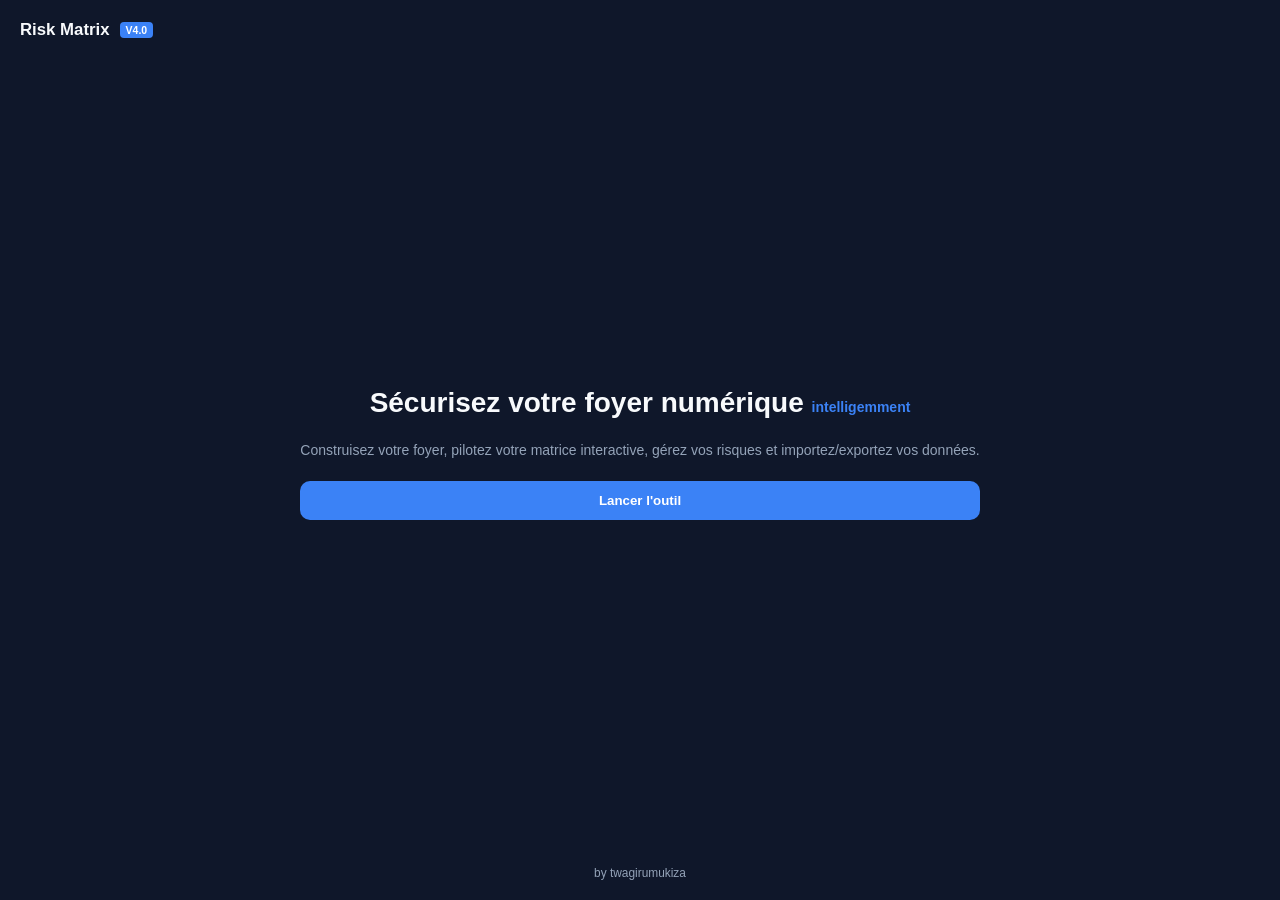
<file: V4_A_index.html>
<!DOCTYPE html>
<html lang="fr">
<head>
    <meta charset="UTF-8">
    <meta name="viewport" content="width=device-width, initial-scale=1.0">
    <title>Risk Matrix AI - V4.0</title>
    <style>
        :root {
            --bg-main: #0f172a;
            --bg-sidebar: #1e293b;
            --bg-card: #1e293b;
            --accent: #3b82f6;
            --accent-hover: #2563eb;
            --text-main: #f8fafc;
            --text-muted: #94a3b8;
            --border: #334155;
            --success: #10b981;
            --warning: #f59e0b;
            --danger: #ef4444;
            --font-size-base: 14px;
            --sidebar-width: 280px;
        }

        body.theme-light {
            --bg-main: #f1f5f9;
            --bg-sidebar: #ffffff;
            --bg-card: #ffffff;
            --text-main: #0f172a;
            --text-muted: #64748b;
            --border: #cbd5e1;
        }

        * { box-sizing: border-box; margin: 0; padding: 0; font-family: -apple-system, BlinkMacSystemFont, "Segoe UI", Roboto, sans-serif; font-size: var(--font-size-base); }
        body { background-color: var(--bg-main); color: var(--text-main); display: flex; min-height: 100vh; overflow-x: hidden; transition: background-color 0.3s, color 0.3s; }

        #landing-view {
            position: fixed; top: 0; left: 0; width: 100vw; height: 100vh;
            background-color: var(--bg-main); z-index: 9999;
            display: flex; flex-direction: column; justify-content: space-between; overflow-y: auto; padding: 20px;
        }
        .landing-hero { max-width: 800px; margin: auto; text-align: center; display: flex; flex-direction: column; gap: 20px; padding: 20px 0; }
        .landing-hero h1 { font-size: 2rem; line-height: 1.2; }
        .landing-hero h1 span { color: var(--accent); }
        .landing-hero p { font-size: 1rem; color: var(--text-muted); line-height: 1.6; }

        #app-container { display: none; width: 100%; min-height: 100vh; position: relative; }

        sidebar { width: var(--sidebar-width); background-color: var(--bg-sidebar); border-right: 1px solid var(--border); display: flex; flex-direction: column; justify-content: space-between; position: fixed; top: 0; bottom: 0; left: 0; transition: transform 0.3s, width 0.3s; z-index: 1000; }
        sidebar.collapsed { width: 70px; }
        sidebar.collapsed .logo-text, sidebar.collapsed .nav-links span, sidebar.collapsed .sidebar-footer { display: none; }
        sidebar.collapsed .logo-area { justify-content: center; padding: 20px 10px; }
        sidebar.collapsed .nav-links li { justify-content: center; padding: 12px; }

        .sidebar-top { display: flex; flex-direction: column; }
        .logo-area { padding: 20px; font-size: 1.25rem; font-weight: bold; border-bottom: 1px solid var(--border); display: flex; align-items: center; justify-content: space-between; gap: 10px; }
        .logo-main { display: flex; align-items: center; gap: 10px; cursor: pointer; }
        .logo-area span.badge { background: var(--accent); color: white; font-size: 0.75rem; padding: 2px 6px; border-radius: 4px; }
        
        .nav-links { list-style: none; padding: 20px 10px; display: flex; flex-direction: column; gap: 8px; }
        .nav-links li { padding: 12px 15px; border-radius: 8px; cursor: pointer; color: var(--text-muted); font-size: 0.95rem; transition: 0.2s; display: flex; align-items: center; gap: 12px; white-space: nowrap; }
        .nav-links li:hover, .nav-links li.active { background-color: var(--accent); color: white; }

        .sidebar-footer { padding: 15px 20px; border-top: 1px solid var(--border); font-size: 0.8rem; color: var(--text-muted); text-align: center; }

        main { flex: 1; margin-left: var(--sidebar-width); display: flex; flex-direction: column; min-height: 100vh; transition: margin-left 0.3s; width: 100%; }
        main.expanded { margin-left: 70px; }
        
        header.topbar { padding: 15px 20px; border-bottom: 1px solid var(--border); background-color: var(--bg-main); display: flex; justify-content: space-between; align-items: center; gap: 15px; }
        header.topbar h1 { font-size: 1.25rem; margin-bottom: 2px; }

        .content-area { flex: 1; padding: 20px; display: flex; flex-direction: column; gap: 20px; }
        .view-section { display: none; flex-direction: column; gap: 20px; }
        .view-section.active-view { display: flex; }

        .wizard-container { background: var(--bg-card); border: 1px solid var(--border); border-radius: 16px; padding: 20px; display: flex; flex-direction: column; gap: 20px; }
        .wizard-step-content { display: none; flex-direction: column; gap: 15px; }
        .wizard-step-content.active-step { display: flex; }
        
        .category-box { background: var(--bg-main); border: 1px solid var(--border); padding: 15px; border-radius: 12px; margin-bottom: 10px; }
        .category-box h4 { color: var(--accent); margin-bottom: 10px; font-size: 1rem; display: flex; align-items: center; gap: 8px; }
        .checkbox-grid { display: grid; grid-template-columns: repeat(auto-fill, minmax(140px, 1fr)); gap: 10px; }
        .checkbox-label { display: flex; align-items: center; gap: 8px; font-size: 0.85rem; cursor: pointer; user-select: none; }
        .checkbox-label input[type="checkbox"] { width: 16px; height: 16px; accent-color: var(--accent); cursor: pointer; }

        .question-block { background: var(--bg-card); border: 1px solid var(--border); padding: 12px; border-radius: 8px; margin-bottom: 10px; }
        .question-row { display: flex; justify-content: space-between; align-items: center; padding: 6px 0; font-size: 0.85rem; gap: 10px; }
        .input-text, .select-val { background: var(--bg-main); color: var(--text-main); border: 1px solid var(--border); padding: 10px 12px; border-radius: 8px; font-size: 0.9rem; width: 100%; }
        
        .btn { background: var(--accent); color: white; border: none; padding: 10px 16px; border-radius: 8px; cursor: pointer; font-weight: bold; font-size: 0.85rem; display: inline-flex; align-items: center; justify-content: center; gap: 6px; white-space: nowrap; text-decoration: none; }
        .btn:hover { background: var(--accent-hover); }
        .btn-secondary { background: var(--bg-card); border: 1px solid var(--border); color: var(--text-main); }
        .btn-danger { background: var(--danger); color: white; }
        .btn-danger:hover { background: #dc2626; }
        .btn-lg { padding: 12px 20px; font-size: 0.95rem; border-radius: 10px; width: 100%; }
        .btn-ai { background: linear-gradient(135deg, #8b5cf6, #3b82f6); color: white; }

        .dashboard-cards { display: grid; grid-template-columns: repeat(2, 1fr); gap: 15px; }
        @media(min-width: 768px) { .dashboard-cards { grid-template-columns: repeat(4, 1fr); } }
        .card-stat { background: var(--bg-card); border: 1px solid var(--border); padding: 15px; border-radius: 12px; }
        .card-stat h3 { font-size: 0.8rem; color: var(--text-muted); margin-bottom: 5px; }
        .card-stat .number { font-size: 1.5rem; font-weight: bold; }

        .matrix-grid { display: grid; grid-template-columns: repeat(5, 1fr); gap: 6px; }
        .matrix-cell { background: var(--bg-main); border: 1px solid var(--border); min-height: 90px; border-radius: 6px; padding: 6px; font-size: 0.7rem; display: flex; flex-direction: column; justify-content: space-between; cursor: pointer; transition: 0.2s; overflow-y: auto; }
        .matrix-cell:hover { border-color: var(--accent); }
        .matrix-cell.risk-high { background-color: rgba(239, 68, 68, 0.25); border-color: var(--danger); }
        .matrix-cell.risk-med { background-color: rgba(245, 158, 11, 0.25); border-color: var(--warning); }
        .matrix-cell.risk-low { background-color: rgba(16, 185, 129, 0.25); border-color: var(--success); }
        .matrix-cell-content { font-weight: bold; color: var(--text-main); font-size: 0.75rem; margin-top: 2px; }

        .table-container { width: 100%; overflow-x: auto; background: var(--bg-card); border-radius: 12px; border: 1px solid var(--border); -webkit-overflow-scrolling: touch; }
        table { width: 100%; border-collapse: collapse; min-width: 1100px; }
        th, td { padding: 10px 12px; text-align: left; border-bottom: 1px solid var(--border); font-size: 0.85rem; }
        th { background: rgba(255,255,255,0.02); color: var(--text-muted); }

        /* Media Query élargie à 1024px pour tablettes et smartphones */
        @media (max-width: 1024px) {
            sidebar { transform: translateX(-100%); width: 260px !important; }
            sidebar.mobile-open { transform: translateX(0); }
            sidebar.collapsed { transform: translateX(-100%); }
            main, main.expanded { margin-left: 0 !important; width: 100%; }
            .checkbox-grid { grid-template-columns: 1fr; }
            header.topbar h1 { font-size: 1.1rem; }
            .content-area { padding: 15px; }
        }
    </style>
</head>
<body>

    <!-- LANDING PAGE -->
    <div id="landing-view">
        <div style="font-weight: bold; font-size: 1.2rem; display: flex; align-items: center; gap: 10px;">
            Risk Matrix <span class="badge" style="background:var(--accent); color:white; padding:2px 6px; border-radius:4px; font-size:0.75rem;">V4.0</span>
        </div>
        <div class="landing-hero">
            <h1>Sécurisez votre foyer numérique <span>intelligemment</span></h1>
            <p>Construisez votre foyer, pilotez votre matrice interactive, gérez vos risques et importez/exportez vos données.</p>
            <div><button class="btn btn-lg" onclick="launchApp()">Lancer l'outil</button></div>
        </div>
        <div style="text-align: center; color: var(--text-muted); font-size: 0.85rem;">by twagirumukiza</div>
    </div>

    <!-- APPLICATION PRINCIPALE -->
    <div id="app-container">
        <sidebar id="main-sidebar">
            <div class="sidebar-top">
                <div class="logo-area">
                    <div class="logo-main" onclick="returnToLanding()">
                        <span>🛡️</span> <span class="logo-text">Risk Matrix <span class="badge">V4.0</span></span>
                    </div>
                    <button class="btn btn-secondary desktop-toggle" style="padding: 4px 8px; font-size: 0.75rem;" onclick="toggleSidebar()" title="Réduire / Agrandir">↔</button>
                </div>
                <ul class="nav-links">
                    <li id="nav-wizard" class="active" onclick="switchView('wizard')">🌐 <span>Cartographiez</span></li>
                    <li id="nav-graphic" onclick="switchView('graphic')">📈 <span>Graphique</span></li>
                    <li id="nav-dashboard" onclick="switchView('dashboard')">📊 <span>Matrice 5x5</span></li>
                    <li id="nav-register" onclick="switchView('register')">📋 <span>Registre</span></li>
                    <li id="nav-policy" onclick="switchView('policy')">🤖 <span>Assistant IA</span></li>
                    <li id="nav-settings" onclick="switchView('settings')">⚙️ <span>Paramètres</span></li>
                </ul>
            </div>
            <div class="sidebar-footer">by twagirumukiza</div>
        </sidebar>

        <main id="main-content">
            <header class="topbar">
                <div style="overflow: hidden; text-overflow: ellipsis; white-space: nowrap;">
                    <h1 id="page-title">Cartographiez vos risques</h1>
                    <p id="page-subtitle" style="color:var(--text-muted); font-size:0.85rem;">Parcours guidé de construction du foyer.</p>
                </div>
                <button class="btn btn-secondary" onclick="toggleMobileMenu()">☰ Menu</button>
            </header>

            <div class="content-area">
                
                <!-- VUE WIZARD -->
                <div id="view-wizard" class="view-section active-view">
                    <div class="wizard-container">
                        
                        <div id="w-step-1" class="wizard-step-content active-step">
                            <h3 style="color: var(--accent);">Étape 1 & 2 – Foyer & Actifs personnalisés</h3>
                            <p style="color: var(--text-muted); font-size: 0.85rem;">Cochez vos équipements ou ajoutez un actif sur-mesure.</p>
                            
                            <div class="category-box" style="border-color: var(--accent);">
                                <h4 style="color: var(--accent);">➕ Ajouter un équipement personnalisé</h4>
                                <div style="display: flex; gap: 10px; flex-wrap: wrap;">
                                    <input type="text" class="input-text" id="custom-eq-name" placeholder="Nom (ex: NAS Synology)" style="flex: 2; min-width: 150px;">
                                    <select class="select-val" id="custom-eq-cat" style="flex: 1; min-width: 120px;">
                                        <option value="network">Réseau</option>
                                        <option value="computer">Ordinateur</option>
                                        <option value="mobile">Mobile</option>
                                        <option value="home">IoT / Maison</option>
                                        <option value="gaming">Loisirs</option>
                                        <option value="accounts">Compte</option>
                                        <option value="other">Autre</option>
                                    </select>
                                    <button class="btn" onclick="addNewCustomEquipment()">➕ Ajouter</button>
                                </div>
                            </div>

                            <div class="category-box">
                                <h4>🌐 Réseau</h4>
                                <div class="checkbox-grid" id="grid-network">
                                    <label class="checkbox-label"><input type="checkbox" checked value="Box Internet"> Box Internet</label>
                                    <label class="checkbox-label"><input type="checkbox" value="Routeur Wi-Fi"> Routeur Wi-Fi</label>
                                    <label class="checkbox-label"><input type="checkbox" value="Répéteur Wi-Fi"> Répéteur Wi-Fi</label>
                                    <label class="checkbox-label"><input type="checkbox" value="CPL"> CPL</label>
                                </div>
                            </div>

                            <div class="category-box">
                                <h4>💻 Ordinateurs</h4>
                                <div class="checkbox-grid" id="grid-computer">
                                    <label class="checkbox-label"><input type="checkbox" checked value="PC Windows"> PC Windows</label>
                                    <label class="checkbox-label"><input type="checkbox" value="Mac"> Mac</label>
                                    <label class="checkbox-label"><input type="checkbox" value="Linux"> Linux</label>
                                    <label class="checkbox-label"><input type="checkbox" value="Chromebook"> Chromebook</label>
                                </div>
                            </div>

                            <div class="category-box">
                                <h4>📱 Appareils mobiles</h4>
                                <div class="checkbox-grid" id="grid-mobile">
                                    <label class="checkbox-label"><input type="checkbox" value="Smartphone Android"> Smartphone Android</label>
                                    <label class="checkbox-label"><input type="checkbox" value="iPhone"> iPhone</label>
                                    <label class="checkbox-label"><input type="checkbox" value="Tablette Android"> Tablette Android</label>
                                    <label class="checkbox-label"><input type="checkbox" value="iPad"> iPad</label>
                                </div>
                            </div>

                            <div class="category-box">
                                <h4>📺 Maison connectée / IoT</h4>
                                <div class="checkbox-grid" id="grid-home">
                                    <label class="checkbox-label"><input type="checkbox" value="Smart TV"> Smart TV</label>
                                    <label class="checkbox-label"><input type="checkbox" checked value="Caméra IP"> Caméra IP</label>
                                    <label class="checkbox-label"><input type="checkbox" value="Sonnette connectée"> Sonnette connectée</label>
                                    <label class="checkbox-label"><input type="checkbox" value="Alexa"> Alexa</label>
                                </div>
                            </div>

                            <div class="category-box">
                                <h4>🎮 Loisirs</h4>
                                <div class="checkbox-grid" id="grid-gaming">
                                    <label class="checkbox-label"><input type="checkbox" value="PlayStation"> PlayStation</label>
                                    <label class="checkbox-label"><input type="checkbox" value="Xbox"> Xbox</label>
                                </div>
                            </div>

                            <div class="category-box">
                                <h4>☁️ Comptes importants</h4>
                                <div class="checkbox-grid" id="grid-accounts">
                                    <label class="checkbox-label"><input type="checkbox" value="Gmail"> Gmail</label>
                                    <label class="checkbox-label"><input type="checkbox" value="Banque en ligne"> Banque en ligne</label>
                                    <label class="checkbox-label"><input type="checkbox" value="Impôts"> Impôts</label>
                                </div>
                            </div>

                            <div>
                                <button class="btn btn-lg" onclick="goToStep(2)">Étape suivante : Questions Intelligentes →</button>
                            </div>
                        </div>

                        <!-- ÉTAPE 3 -->
                        <div id="w-step-2" class="wizard-step-content">
                            <h3 style="color: var(--accent);">Étape 3 – Questions intelligentes</h3>
                            <p style="color: var(--text-muted); font-size: 0.85rem;">Répondez aux questions spécifiques de vos actifs.</p>
                            
                            <div id="dynamic-questions-container"></div>

                            <div style="display: flex; gap: 10px; margin-top: 15px; flex-wrap: wrap;">
                                <button class="btn btn-secondary" style="flex: 1; min-width: 120px;" onclick="goToStep(1)">← Précédent</button>
                                <button class="btn btn-lg btn-ai" style="flex: 2; min-width: 180px;" onclick="runAiGeneration()">✨ Lancer l'analyse IA</button>
                            </div>
                        </div>

                    </div>
                </div>

                <!-- VUE GRAPHIQUE & RISK SCORES -->
                <div id="view-graphic" class="view-section">
                    <div class="risk-score-card" style="background: var(--bg-card); border: 1px solid var(--border); padding: 20px; border-radius: 12px; display: flex; flex-direction: column; gap: 15px;">
                        <h3>Cartographie visuelle – Risk Scores</h3>
                        <p style="color: var(--text-muted); font-size: 0.85rem;">Évaluation dynamique basée sur vos équipements.</p>
                        <div id="graphic-scores-container" style="display: flex; flex-direction: column; gap: 10px;"></div>
                    </div>
                </div>

                <!-- VUE TABLEAU DE BORD & MATRICE -->
                <div id="view-dashboard" class="view-section">
                    <div class="dashboard-cards">
                        <div class="card-stat"><h3>Total Risques</h3><div class="number" id="stat-total">0</div></div>
                        <div class="card-stat"><h3>Critiques</h3><div class="number" style="color: var(--danger);" id="stat-critical">0</div></div>
                        <div class="card-stat"><h3>Moyens</h3><div class="number" style="color: var(--warning);" id="stat-medium">0</div></div>
                        <div class="card-stat"><h3>Faibles</h3><div class="number" style="color: var(--success);" id="stat-low">0</div></div>
                    </div>
                    
                    <div style="background: var(--bg-card); border: 1px solid var(--border); padding: 15px; border-radius: 12px;">
                        <h3>Matrice de Criticité 5×5</h3>
                        <div class="matrix-grid" id="matrix-container" style="margin-top: 15px;"></div>
                    </div>

                    <div id="matrix-details-panel" style="display: none; background: var(--bg-card); border: 1px solid var(--accent); padding: 15px; border-radius: 12px; gap: 12px; flex-direction: column;">
                        <div style="display: flex; justify-content: space-between; align-items: center;">
                            <h4 id="details-title" style="color: var(--accent);">Détails de la case</h4>
                            <button class="btn btn-secondary" style="padding: 4px 10px; font-size: 0.75rem;" onclick="closeDetailsPanel()">Fermer</button>
                        </div>
                        <div id="details-content" style="display: flex; flex-direction: column; gap: 8px;"></div>
                    </div>
                </div>

                <!-- VUE REGISTRE DES RISQUES -->
                <div id="view-register" class="view-section">
                    <div style="display: flex; gap: 10px; justify-content: flex-end; flex-wrap: wrap;">
                        <button class="btn btn-secondary" onclick="exportCSV()">📥 Exporter CSV</button>
                        <button class="btn btn-secondary" onclick="document.getElementById('import-csv-file').click()">📤 Importer CSV</button>
                        <input type="file" id="import-csv-file" style="display:none" accept=".csv" onchange="importCSV(event)">
                    </div>
                    <div class="table-container">
                        <table>
                            <thead>
                                <tr>
                                    <th>Actif</th>
                                    <th>Risque</th>
                                    <th>Prob.</th>
                                    <th>Impact</th>
                                    <th>Criticité</th>
                                    <th>Prévention</th>
                                    <th>Continuité</th>
                                    <th>PRA</th>
                                    <th style="text-align: center;">Actions</th>
                                </tr>
                            </thead>
                            <tbody id="risk-table-body"></tbody>
                        </table>
                    </div>
                </div>

                <!-- VUE POLITIQUE & ASSISTANT IA -->
                <div id="view-policy" class="view-section">
                    <div style="background: var(--bg-card); border: 1px solid var(--border); padding: 20px; border-radius: 12px; display: flex; flex-direction: column; gap: 15px;">
                        <h3>Politique & Assistant IA</h3>
                        <p style="color: var(--text-muted); font-size: 0.85rem;">Soumission de scénarios de menace pour analyse dynamique.</p>
                        <div class="category-box">
                            <h4 style="color: var(--accent); margin-bottom: 10px;">Scénario de Menace</h4>
                            <input type="text" class="input-text" id="ai-scenario-input" placeholder="Ex: Attaque par ransomware...">
                            <button class="btn btn-ai" style="margin-top: 12px; width: 100%;" onclick="analyzeCustomScenario()">Analyser et intégrer</button>
                        </div>
                    </div>
                </div>

                <!-- VUE PARAMÈTRES & IMPORT/EXPORT -->
                <div id="view-settings" class="view-section">
                    <div style="background: var(--bg-card); border: 1px solid var(--border); padding: 20px; border-radius: 12px; display: flex; flex-direction: column; gap: 20px;">
                        <h3>Paramètres & Données</h3>
                        
                        <!-- Gestion Données JSON -->
                        <div style="display: flex; flex-direction: column; gap: 10px; background: var(--bg-main); padding: 15px; border-radius: 10px; border: 1px solid var(--border);">
                            <h4 style="color: var(--accent);">Sauvegarde & Restauration (JSON)</h4>
                            <p style="color: var(--text-muted); font-size: 0.85rem;">Exportez toutes vos données de configuration et votre registre au format JSON ou réimportez un fichier de sauvegarde.</p>
                            <div style="display: flex; gap: 10px; flex-wrap: wrap; margin-top: 5px;">
                                <button class="btn" onclick="exportJSON()">💾 Exporter en JSON</button>
                                <button class="btn btn-secondary" onclick="document.getElementById('import-json-file').click()">📂 Importer un JSON</button>
                                <input type="file" id="import-json-file" style="display:none" accept=".json" onchange="importJSON(event)">
                            </div>
                        </div>

                        <div style="display: flex; gap: 15px; flex-direction: column;">
                            <div>
                                <h4 style="margin-bottom: 8px;">Thème</h4>
                                <select class="select-val" onchange="toggleTheme(this.value)">
                                    <option value="dark">Sombre (Dark)</option>
                                    <option value="light">Clair (Light)</option>
                                </select>
                            </div>
                            <div>
                                <h4 style="margin-bottom: 8px;">Taille des caractères</h4>
                                <select class="select-val" onchange="changeFontSize(this.value)">
                                    <option value="12px">Petite (12px)</option>
                                    <option value="14px" selected>Normale (14px)</option>
                                    <option value="16px">Grande (16px)</option>
                                </select>
                            </div>
                        </div>
                        <div style="border-top: 1px solid var(--border); padding-top: 12px;">
                            <h4 style="margin-bottom: 8px;">Fournisseur IA & Clé API</h4>
                            <select class="select-val" id="ai-provider-select" style="margin-bottom: 10px;" onchange="toggleApiKeyField(this.value)">
                                <option value="none">Sans IA (Génération locale)</option>
                                <option value="gemini" selected>Google Gemini</option>
                                <option value="openai">OpenAI (ChatGPT)</option>
                            </select>
                            <div id="api-key-container">
                                <input type="password" class="input-text" id="ai-api-key" placeholder="Entrez votre clé API...">
                            </div>
                        </div>
                    </div>
                </div>

            </div>
        </main>
    </div>

    <script>
        let risksData = [];

        function launchApp() {
            document.getElementById('landing-view').style.display = 'none';
            document.getElementById('app-container').style.display = 'block';
            if(risksData.length === 0) generateRisksFromSelection();
        }
        function returnToLanding() {
            document.getElementById('app-container').style.display = 'none';
            document.getElementById('landing-view').style.display = 'flex';
        }
        function toggleSidebar() {
            document.getElementById('main-sidebar').classList.toggle('collapsed');
            document.getElementById('main-content').classList.toggle('expanded');
        }
        function toggleMobileMenu() {
            document.getElementById('main-sidebar').classList.toggle('mobile-open');
        }
        function switchView(viewName) {
            document.querySelectorAll('.nav-links li').forEach(el => el.classList.remove('active'));
            document.querySelectorAll('.view-section').forEach(el => el.classList.remove('active-view'));
            
            // Ferme automatiquement le menu latéral sur mobile et tablette après un clic de navigation
            if(window.innerWidth <= 1024) {
                document.getElementById('main-sidebar').classList.remove('mobile-open');
            }

            if(viewName === 'wizard') {
                document.getElementById('nav-wizard').classList.add('active');
                document.getElementById('view-wizard').classList.add('active-view');
            } else if(viewName === 'graphic') {
                document.getElementById('nav-graphic').classList.add('active');
                document.getElementById('view-graphic').classList.add('active-view');
                renderGraphicScores();
            } else if(viewName === 'dashboard') {
                document.getElementById('nav-dashboard').classList.add('active');
                document.getElementById('view-dashboard').classList.add('active-view');
                renderDashboardAndMatrix();
            } else if(viewName === 'register') {
                document.getElementById('nav-register').classList.add('active');
                document.getElementById('view-register').classList.add('active-view');
                renderRegisterTable();
            } else if(viewName === 'policy') {
                document.getElementById('nav-policy').classList.add('active');
                document.getElementById('view-policy').classList.add('active-view');
            } else if(viewName === 'settings') {
                document.getElementById('nav-settings').classList.add('active');
                document.getElementById('view-settings').classList.add('active-view');
            }
        }

        function goToStep(step) {
            document.querySelectorAll('.wizard-step-content').forEach(el => el.classList.remove('active-step'));
            document.getElementById(`w-step-${step}`).classList.add('active-step');
            if(step === 2) buildDynamicQuestions();
        }

        function addNewCustomEquipment() {
            const nameInput = document.getElementById('custom-eq-name');
            const catSelect = document.getElementById('custom-eq-cat');
            const name = nameInput.value.trim();
            const cat = catSelect.value;
            if(!name) return alert("Veuillez saisir un nom.");
            const grid = document.getElementById(`grid-${cat}`);
            if(grid) {
                const label = document.createElement('label');
                label.className = 'checkbox-label';
                label.innerHTML = `<input type="checkbox" checked value="${name}"> ${name}`;
                grid.appendChild(label);
                nameInput.value = '';
            }
        }

        function buildDynamicQuestions() {
            const container = document.getElementById('dynamic-questions-container');
            container.innerHTML = '';
            const checkedAssets = getCheckedAssets();

            checkedAssets.forEach(asset => {
                container.innerHTML += `
                    <div class="question-block">
                        <h4 style="color: var(--accent); margin-bottom: 8px;">⚙️ ${asset}</h4>
                        <div class="question-row"><span>Exposition Internet ?</span> <select class="select-val" style="width:110px;"><option>Non</option><option>Oui</option></select></div>
                        <div class="question-row"><span>Mdp uniques ?</span> <select class="select-val" style="width:110px;"><option>Oui</option><option>Non</option></select></div>
                    </div>
                `;
            });

            if(container.innerHTML === '') {
                container.innerHTML = `<p style="color: var(--text-muted);">Aucun équipement sélectionné.</p>`;
            }
        }

        function getCheckedAssets() {
            const checkboxes = document.querySelectorAll('.category-box input[type="checkbox"]');
            let checked = [];
            checkboxes.forEach(chk => {
                if(chk.checked) checked.push(chk.value);
            });
            return checked;
        }

        function generateRisksFromSelection() {
            const checked = getCheckedAssets();
            risksData = [];

            checked.forEach(asset => {
                if(asset.includes('Smartphone') || asset.includes('iPhone')) {
                    risksData.push({ asset: asset, title: "Vol ou compromission de données", prob: 4, impact: 5, prev: "Configuré", cont: "En cours", pra: "Non applicable" });
                } else if(asset.includes('Caméra')) {
                    risksData.push({ asset: asset, title: "Accès non autorisé au flux vidéo", prob: 3, impact: 4, prev: "Configuré", cont: "En cours", pra: "Configuré" });
                } else if(asset.includes('Box Internet')) {
                    risksData.push({ asset: asset, title: "Exposition de services et failles", prob: 2, impact: 3, prev: "Configuré", cont: "Non applicable", pra: "Configuré" });
                } else if(asset.includes('PC') || asset.includes('Mac') || asset.includes('Linux')) {
                    risksData.push({ asset: asset, title: "Infection par ransomware / Malware", prob: 3, impact: 4, prev: "En cours", cont: "Configuré", pra: "Configuré" });
                } else {
                    risksData.push({ asset: asset, title: "Vulnérabilité potentielle et mises à jour", prob: 2, impact: 2, prev: "En cours", cont: "Non applicable", pra: "Non applicable" });
                }
            });
        }

        function runAiGeneration() {
            generateRisksFromSelection();
            alert(`Analyse IA terminée !\n- ${risksData.length} actifs analysés.`);
            switchView('dashboard');
        }

        function analyzeCustomScenario() {
            const input = document.getElementById('ai-scenario-input');
            if(!input.value.trim()) return alert("Veuillez saisir un scénario.");
            risksData.push({ asset: "Personnalisé (IA)", title: input.value, prob: 4, impact: 4, prev: "En cours", cont: "En cours", pra: "Configuré" });
            input.value = "";
            alert("Scénario intégré au registre des risques !");
            switchView('register');
        }

        function updateRiskValue(index, field, value) { 
            risksData[index][field] = parseInt(value); 
        }

        function updateRiskSelect(index, field, value) {
            risksData[index][field] = value;
        }

        function deleteRisk(index) {
            if(confirm("Supprimer ce risque du registre ?")) {
                risksData.splice(index, 1);
                renderRegisterTable();
            }
        }

        function renderRegisterTable() {
            const tbody = document.getElementById('risk-table-body');
            tbody.innerHTML = risksData.map((r, index) => {
                let score = r.prob * r.impact;
                let critLabel = score >= 12 ? 'Critique / Élevé' : (score >= 6 ? 'Moyen' : 'Faible');
                let color = score >= 12 ? 'var(--danger)' : (score >= 6 ? 'var(--warning)' : 'var(--success)');

                return `
                    <tr>
                        <td><strong>${r.asset}</strong></td>
                        <td>${r.title}</td>
                        <td><select class="select-val" style="width:65px;" onchange="updateRiskValue(${index}, 'prob', this.value)"><option ${r.prob===1?'selected':''}>1</option><option ${r.prob===2?'selected':''}>2</option><option ${r.prob===3?'selected':''}>3</option><option ${r.prob===4?'selected':''}>4</option><option ${r.prob===5?'selected':''}>5</option></select></td>
                        <td><select class="select-val" style="width:65px;" onchange="updateRiskValue(${index}, 'impact', this.value)"><option ${r.impact===1?'selected':''}>1</option><option ${r.impact===2?'selected':''}>2</option><option ${r.impact===3?'selected':''}>3</option><option ${r.impact===4?'selected':''}>4</option><option ${r.impact===5?'selected':''}>5</option></select></td>
                        <td><span style="color:${color}; font-weight:bold;">${critLabel} (${score})</span></td>
                        <td><select class="select-val" style="width:120px;" onchange="updateRiskSelect(${index}, 'prev', this.value)"><option ${r.prev==='Configuré'?'selected':''}>Configuré</option><option ${r.prev==='En cours'?'selected':''}>En cours</option></select></td>
                        <td><select class="select-val" style="width:120px;" onchange="updateRiskSelect(${index}, 'cont', this.value)"><option ${r.cont==='Configuré'?'selected':''}>Configuré</option><option ${r.cont==='En cours'?'selected':''}>En cours</option><option ${r.cont==='Non applicable'?'selected':''}>Non applicable</option></select></td>
                        <td><select class="select-val" style="width:120px;" onchange="updateRiskSelect(${index}, 'pra', this.value)"><option ${r.pra==='Configuré'?'selected':''}>Configuré</option><option ${r.pra==='Non applicable'?'selected':''}>Non applicable</option></select></td>
                        <td style="text-align: center;"><button class="btn btn-danger" style="padding: 6px 10px;" onclick="deleteRisk(${index})">🗑️</button></td>
                    </tr>
                `;
            }).join('');
        }

        function renderDashboardAndMatrix() {
            let total = risksData.length;
            let critical = risksData.filter(r => (r.prob * r.impact) >= 12).length;
            let medium = risksData.filter(r => (r.prob * r.impact) >= 6 && (r.prob * r.impact) < 12).length;
            let low = risksData.filter(r => (r.prob * r.impact) < 6).length;

            document.getElementById('stat-total').textContent = total;
            document.getElementById('stat-critical').textContent = critical;
            document.getElementById('stat-medium').textContent = medium;
            document.getElementById('stat-low').textContent = low;

            const container = document.getElementById('matrix-container');
            container.innerHTML = '';
            for (let y = 5; y >= 1; y--) {
                for (let x = 1; x <= 5; x++) {
                    let score = x * y;
                    let cellClass = score >= 12 ? 'risk-high' : (score >= 6 ? 'risk-med' : 'risk-low');
                    let cellRisks = risksData.filter(r => r.prob === x && r.impact === y);

                    let cellDiv = document.createElement('div');
                    cellDiv.className = `matrix-cell ${cellClass}`;
                    cellDiv.onclick = () => showCellDetails(x, y, cellRisks);
                    cellDiv.innerHTML = `<span>P:${x} I:${y}</span><div>${cellRisks.map(r => `<div class="matrix-cell-content">• ${r.asset}</div>`).join('')}</div>`;
                    container.appendChild(cellDiv);
                }
            }
        }

        function renderGraphicScores() {
            const container = document.getElementById('graphic-scores-container');
            container.innerHTML = risksData.map(r => {
                let score = r.prob * r.impact * 4;
                let color = score >= 60 ? 'var(--danger)' : (score >= 30 ? 'var(--warning)' : 'var(--success)');
                return `
                    <div style="display:flex; flex-direction:column; gap:5px; padding:10px; background:var(--bg-main); border:1px solid var(--border); border-radius:8px;">
                        <div style="display:flex; justify-content:space-between; font-weight:bold;"><span>${r.asset}</span><span style="color:${color};">${score} %</span></div>
                        <div style="font-family:monospace; color:var(--accent);">██████████</div>
                    </div>
                `;
            }).join('');
        }

        function showCellDetails(x, y, risks) {
            const panel = document.getElementById('matrix-details-panel');
            panel.style.display = 'flex';
            document.getElementById('details-title').textContent = `Détails de la case (P:${x} | I:${y})`;
            document.getElementById('details-content').innerHTML = risks.length ? risks.map(r => `<div><strong>${r.asset}</strong>: ${r.title}</div>`).join('') : "Aucun risque.";
        }

        function closeDetailsPanel() { document.getElementById('matrix-details-panel').style.display = 'none'; }
        function toggleTheme(theme) { if(theme === 'light') document.body.classList.add('theme-light'); else document.body.classList.remove('theme-light'); }
        function changeFontSize(size) { document.documentElement.style.setProperty('--font-size-base', size); }
        function toggleApiKeyField(val) { document.getElementById('api-key-container').style.display = (val === 'none') ? 'none' : 'block'; }

        // --- FONCTIONS IMPORT / EXPORT JSON & CSV ---
        function exportJSON() {
            const dataStr = "data:text/json;charset=utf-8," + encodeURIComponent(JSON.stringify(risksData, null, 2));
            const downloadAnchor = document.createElement('a');
            downloadAnchor.setAttribute("href", dataStr);
            downloadAnchor.setAttribute("download", "risk_matrix_data.json");
            document.body.appendChild(downloadAnchor);
            downloadAnchor.click();
            downloadAnchor.remove();
        }

        function importJSON(event) {
            const fileReader = new FileReader();
            if (event.target.files[0]) {
                fileReader.readAsText(event.target.files[0], "UTF-8");
                fileReader.onload = function (e) {
                    try {
                        const parsed = JSON.parse(e.target.result);
                        if (Array.isArray(parsed)) {
                            risksData = parsed;
                            renderRegisterTable();
                            alert("Données JSON importées avec succès !");
                            switchView('register');
                        } else {
                            alert("Format JSON invalide.");
                        }
                    } catch (err) {
                        alert("Erreur lors de la lecture du fichier JSON.");
                    }
                };
            }
        }

        function exportCSV() {
            let csvContent = "data:text/csv;charset=utf-8,Actif;Risque;Probabilite;Impact;Prevention;Continuite;PRA\r\n";
            risksData.forEach(r => {
                let row = [r.asset, r.title, r.prob, r.impact, r.prev, r.cont, r.pra].join(";");
                csvContent += row + "\r\n";
            });
            const encodedUri = encodeURI(csvContent);
            const link = document.createElement("a");
            link.setAttribute("href", encodedUri);
            link.setAttribute("download", "risk_register.csv");
            document.body.appendChild(link);
            link.click();
            link.remove();
        }

        function importCSV(event) {
            const fileReader = new FileReader();
            if (event.target.files[0]) {
                fileReader.readAsText(event.target.files[0], "UTF-8");
                fileReader.onload = function (e) {
                    try {
                        const lines = e.target.result.split("\n");
                        let newRisks = [];
                        for (let i = 1; i < lines.length; i++) {
                            let line = lines[i].trim();
                            if (!line) continue;
                            let cols = line.split(";");
                            if (cols.length >= 7) {
                                newRisks.push({
                                    asset: cols[0],
                                    title: cols[1],
                                    prob: parseInt(cols[2]) || 3,
                                    impact: parseInt(cols[3]) || 3,
                                    prev: cols[4],
                                    cont: cols[5],
                                    pra: cols[6]
                                });
                            }
                        }
                        if (newRisks.length > 0) {
                            risksData = newRisks;
                            renderRegisterTable();
                            alert("Registre CSV importé avec succès !");
                            switchView('register');
                        } else {
                            alert("Aucune donnée valide trouvée dans le CSV.");
                        }
                    } catch (err) {
                        alert("Erreur lors de l'importation du CSV.");
                    }
                };
            }
        }
    </script>
</body>
</html>
</file>
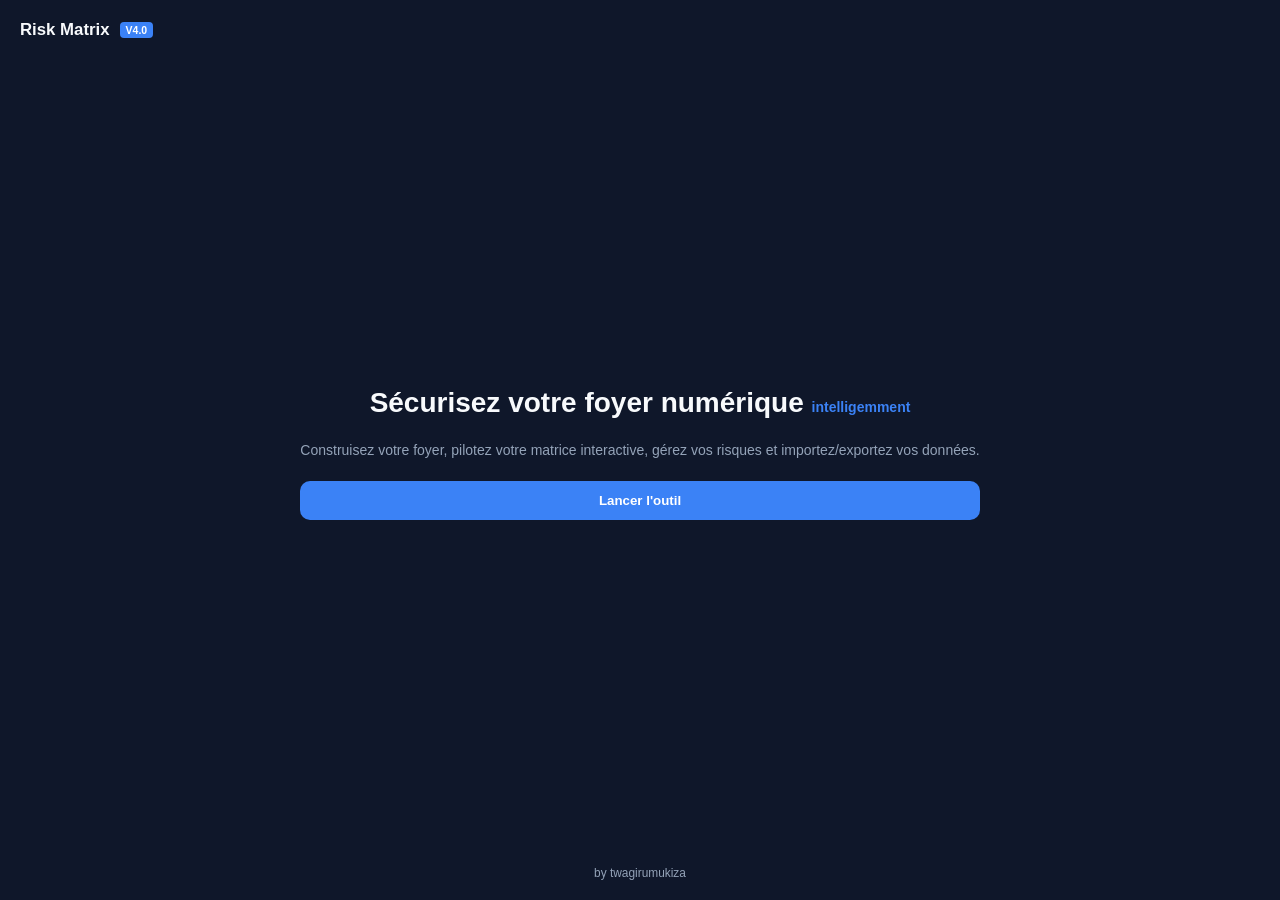
<file: v4_index.html>
<!DOCTYPE html>
<html lang="fr">
<head>
    <meta charset="UTF-8">
    <meta name="viewport" content="width=device-width, initial-scale=1.0">
    <title>Risk Matrix AI - V4.0</title>
    <style>
        :root {
            --bg-main: #0f172a;
            --bg-sidebar: #1e293b;
            --bg-card: #1e293b;
            --accent: #3b82f6;
            --accent-hover: #2563eb;
            --text-main: #f8fafc;
            --text-muted: #94a3b8;
            --border: #334155;
            --success: #10b981;
            --warning: #f59e0b;
            --danger: #ef4444;
            --font-size-base: 14px;
            --sidebar-width: 280px;
        }

        body.theme-light {
            --bg-main: #f1f5f9;
            --bg-sidebar: #ffffff;
            --bg-card: #ffffff;
            --text-main: #0f172a;
            --text-muted: #64748b;
            --border: #cbd5e1;
        }

        * { box-sizing: border-box; margin: 0; padding: 0; font-family: -apple-system, BlinkMacSystemFont, "Segoe UI", Roboto, sans-serif; font-size: var(--font-size-base); }
        body { background-color: var(--bg-main); color: var(--text-main); display: flex; min-height: 100vh; overflow-x: hidden; transition: background-color 0.3s, color 0.3s; }

        #landing-view {
            position: fixed; top: 0; left: 0; width: 100vw; height: 100vh;
            background-color: var(--bg-main); z-index: 9999;
            display: flex; flex-direction: column; justify-content: space-between; overflow-y: auto; padding: 20px;
        }
        .landing-hero { max-width: 800px; margin: auto; text-align: center; display: flex; flex-direction: column; gap: 20px; padding: 20px 0; }
        .landing-hero h1 { font-size: 2rem; line-height: 1.2; }
        .landing-hero h1 span { color: var(--accent); }
        .landing-hero p { font-size: 1rem; color: var(--text-muted); line-height: 1.6; }

        #app-container { display: none; width: 100%; min-height: 100vh; position: relative; }

        sidebar { width: var(--sidebar-width); background-color: var(--bg-sidebar); border-right: 1px solid var(--border); display: flex; flex-direction: column; justify-content: space-between; position: fixed; top: 0; bottom: 0; left: 0; transition: transform 0.3s, width 0.3s; z-index: 1000; }
        sidebar.collapsed { width: 70px; }
        sidebar.collapsed .logo-text, sidebar.collapsed .nav-links span, sidebar.collapsed .sidebar-footer { display: none; }
        sidebar.collapsed .logo-area { justify-content: center; padding: 20px 10px; }
        sidebar.collapsed .nav-links li { justify-content: center; padding: 12px; }

        .sidebar-top { display: flex; flex-direction: column; }
        .logo-area { padding: 20px; font-size: 1.25rem; font-weight: bold; border-bottom: 1px solid var(--border); display: flex; align-items: center; justify-content: space-between; gap: 10px; }
        .logo-main { display: flex; align-items: center; gap: 10px; cursor: pointer; }
        .logo-area span.badge { background: var(--accent); color: white; font-size: 0.75rem; padding: 2px 6px; border-radius: 4px; }
        
        .nav-links { list-style: none; padding: 20px 10px; display: flex; flex-direction: column; gap: 8px; }
        .nav-links li { padding: 12px 15px; border-radius: 8px; cursor: pointer; color: var(--text-muted); font-size: 0.95rem; transition: 0.2s; display: flex; align-items: center; gap: 12px; white-space: nowrap; }
        .nav-links li:hover, .nav-links li.active { background-color: var(--accent); color: white; }

        .sidebar-footer { padding: 15px 20px; border-top: 1px solid var(--border); font-size: 0.8rem; color: var(--text-muted); text-align: center; }

        main { flex: 1; margin-left: var(--sidebar-width); display: flex; flex-direction: column; min-height: 100vh; transition: margin-left 0.3s; width: 100%; }
        main.expanded { margin-left: 70px; }
        
        header.topbar { padding: 15px 20px; border-bottom: 1px solid var(--border); background-color: var(--bg-main); display: flex; justify-content: space-between; align-items: center; gap: 15px; }
        header.topbar h1 { font-size: 1.25rem; margin-bottom: 2px; }

        .content-area { flex: 1; padding: 20px; display: flex; flex-direction: column; gap: 20px; }
        .view-section { display: none; flex-direction: column; gap: 20px; }
        .view-section.active-view { display: flex; }

        .wizard-container { background: var(--bg-card); border: 1px solid var(--border); border-radius: 16px; padding: 20px; display: flex; flex-direction: column; gap: 20px; }
        .wizard-step-content { display: none; flex-direction: column; gap: 15px; }
        .wizard-step-content.active-step { display: flex; }
        
        .category-box { background: var(--bg-main); border: 1px solid var(--border); padding: 15px; border-radius: 12px; margin-bottom: 10px; }
        .category-box h4 { color: var(--accent); margin-bottom: 10px; font-size: 1rem; display: flex; align-items: center; gap: 8px; }
        .checkbox-grid { display: grid; grid-template-columns: repeat(auto-fill, minmax(140px, 1fr)); gap: 10px; }
        .checkbox-label { display: flex; align-items: center; gap: 8px; font-size: 0.85rem; cursor: pointer; user-select: none; }
        .checkbox-label input[type="checkbox"] { width: 16px; height: 16px; accent-color: var(--accent); cursor: pointer; }

        .question-block { background: var(--bg-card); border: 1px solid var(--border); padding: 12px; border-radius: 8px; margin-bottom: 10px; }
        .question-row { display: flex; justify-content: space-between; align-items: center; padding: 6px 0; font-size: 0.85rem; gap: 10px; }
        .input-text, .select-val { background: var(--bg-main); color: var(--text-main); border: 1px solid var(--border); padding: 10px 12px; border-radius: 8px; font-size: 0.9rem; width: 100%; }
        
        .btn { background: var(--accent); color: white; border: none; padding: 10px 16px; border-radius: 8px; cursor: pointer; font-weight: bold; font-size: 0.85rem; display: inline-flex; align-items: center; justify-content: center; gap: 6px; white-space: nowrap; text-decoration: none; }
        .btn:hover { background: var(--accent-hover); }
        .btn-secondary { background: var(--bg-card); border: 1px solid var(--border); color: var(--text-main); }
        .btn-danger { background: var(--danger); color: white; }
        .btn-danger:hover { background: #dc2626; }
        .btn-lg { padding: 12px 20px; font-size: 0.95rem; border-radius: 10px; width: 100%; }
        .btn-ai { background: linear-gradient(135deg, #8b5cf6, #3b82f6); color: white; }

        .dashboard-cards { display: grid; grid-template-columns: repeat(2, 1fr); gap: 15px; }
        @media(min-width: 768px) { .dashboard-cards { grid-template-columns: repeat(4, 1fr); } }
        .card-stat { background: var(--bg-card); border: 1px solid var(--border); padding: 15px; border-radius: 12px; }
        .card-stat h3 { font-size: 0.8rem; color: var(--text-muted); margin-bottom: 5px; }
        .card-stat .number { font-size: 1.5rem; font-weight: bold; }

        .matrix-grid { display: grid; grid-template-columns: repeat(5, 1fr); gap: 6px; }
        .matrix-cell { background: var(--bg-main); border: 1px solid var(--border); min-height: 90px; border-radius: 6px; padding: 6px; font-size: 0.7rem; display: flex; flex-direction: column; justify-content: space-between; cursor: pointer; transition: 0.2s; overflow-y: auto; }
        .matrix-cell:hover { border-color: var(--accent); }
        .matrix-cell.risk-high { background-color: rgba(239, 68, 68, 0.25); border-color: var(--danger); }
        .matrix-cell.risk-med { background-color: rgba(245, 158, 11, 0.25); border-color: var(--warning); }
        .matrix-cell.risk-low { background-color: rgba(16, 185, 129, 0.25); border-color: var(--success); }
        .matrix-cell-content { font-weight: bold; color: var(--text-main); font-size: 0.75rem; margin-top: 2px; }

        .table-container { width: 100%; overflow-x: auto; background: var(--bg-card); border-radius: 12px; border: 1px solid var(--border); -webkit-overflow-scrolling: touch; }
        table { width: 100%; border-collapse: collapse; min-width: 1100px; }
        th, td { padding: 10px 12px; text-align: left; border-bottom: 1px solid var(--border); font-size: 0.85rem; }
        th { background: rgba(255,255,255,0.02); color: var(--text-muted); }

        @media (max-width: 768px) {
            sidebar { transform: translateX(-100%); width: 260px !important; }
            sidebar.mobile-open { transform: translateX(0); }
            sidebar.collapsed { transform: translateX(-100%); }
            main, main.expanded { margin-left: 0 !important; width: 100%; }
            .checkbox-grid { grid-template-columns: 1fr; }
            header.topbar h1 { font-size: 1.1rem; }
            .content-area { padding: 15px; }
        }
    </style>
</head>
<body>

    <!-- LANDING PAGE -->
    <div id="landing-view">
        <div style="font-weight: bold; font-size: 1.2rem; display: flex; align-items: center; gap: 10px;">
            Risk Matrix <span class="badge" style="background:var(--accent); color:white; padding:2px 6px; border-radius:4px; font-size:0.75rem;">V4.0</span>
        </div>
        <div class="landing-hero">
            <h1>Sécurisez votre foyer numérique <span>intelligemment</span></h1>
            <p>Construisez votre foyer, pilotez votre matrice interactive, gérez vos risques et importez/exportez vos données.</p>
            <div><button class="btn btn-lg" onclick="launchApp()">Lancer l'outil</button></div>
        </div>
        <div style="text-align: center; color: var(--text-muted); font-size: 0.85rem;">by twagirumukiza</div>
    </div>

    <!-- APPLICATION PRINCIPALE -->
    <div id="app-container">
        <sidebar id="main-sidebar">
            <div class="sidebar-top">
                <div class="logo-area">
                    <div class="logo-main" onclick="returnToLanding()">
                        <span>🛡️</span> <span class="logo-text">Risk Matrix <span class="badge">V4.0</span></span>
                    </div>
                    <button class="btn btn-secondary desktop-toggle" style="padding: 4px 8px; font-size: 0.75rem;" onclick="toggleSidebar()" title="Réduire / Agrandir">↔</button>
                </div>
                <ul class="nav-links">
                    <li id="nav-wizard" class="active" onclick="switchView('wizard')">🌐 <span>Cartographiez</span></li>
                    <li id="nav-graphic" onclick="switchView('graphic')">📈 <span>Graphique</span></li>
                    <li id="nav-dashboard" onclick="switchView('dashboard')">📊 <span>Matrice 5x5</span></li>
                    <li id="nav-register" onclick="switchView('register')">📋 <span>Registre</span></li>
                    <li id="nav-policy" onclick="switchView('policy')">🤖 <span>Assistant IA</span></li>
                    <li id="nav-settings" onclick="switchView('settings')">⚙️ <span>Paramètres</span></li>
                </ul>
            </div>
            <div class="sidebar-footer">by twagirumukiza</div>
        </sidebar>

        <main id="main-content">
            <header class="topbar">
                <div style="overflow: hidden; text-overflow: ellipsis; white-space: nowrap;">
                    <h1 id="page-title">Cartographiez vos risques</h1>
                    <p id="page-subtitle" style="color:var(--text-muted); font-size:0.85rem;">Parcours guidé de construction du foyer.</p>
                </div>
                <button class="btn btn-secondary" onclick="toggleMobileMenu()">☰ Menu</button>
            </header>

            <div class="content-area">
                
                <!-- VUE WIZARD -->
                <div id="view-wizard" class="view-section active-view">
                    <div class="wizard-container">
                        
                        <div id="w-step-1" class="wizard-step-content active-step">
                            <h3 style="color: var(--accent);">Étape 1 & 2 – Foyer & Actifs personnalisés</h3>
                            <p style="color: var(--text-muted); font-size: 0.85rem;">Cochez vos équipements ou ajoutez un actif sur-mesure.</p>
                            
                            <div class="category-box" style="border-color: var(--accent);">
                                <h4 style="color: var(--accent);">➕ Ajouter un équipement personnalisé</h4>
                                <div style="display: flex; gap: 10px; flex-wrap: wrap;">
                                    <input type="text" class="input-text" id="custom-eq-name" placeholder="Nom (ex: NAS Synology)" style="flex: 2; min-width: 150px;">
                                    <select class="select-val" id="custom-eq-cat" style="flex: 1; min-width: 120px;">
                                        <option value="network">Réseau</option>
                                        <option value="computer">Ordinateur</option>
                                        <option value="mobile">Mobile</option>
                                        <option value="home">IoT / Maison</option>
                                        <option value="gaming">Loisirs</option>
                                        <option value="accounts">Compte</option>
                                        <option value="other">Autre</option>
                                    </select>
                                    <button class="btn" onclick="addNewCustomEquipment()">➕ Ajouter</button>
                                </div>
                            </div>

                            <div class="category-box">
                                <h4>🌐 Réseau</h4>
                                <div class="checkbox-grid" id="grid-network">
                                    <label class="checkbox-label"><input type="checkbox" checked value="Box Internet"> Box Internet</label>
                                    <label class="checkbox-label"><input type="checkbox" value="Routeur Wi-Fi"> Routeur Wi-Fi</label>
                                    <label class="checkbox-label"><input type="checkbox" value="Répéteur Wi-Fi"> Répéteur Wi-Fi</label>
                                    <label class="checkbox-label"><input type="checkbox" value="CPL"> CPL</label>
                                </div>
                            </div>

                            <div class="category-box">
                                <h4>💻 Ordinateurs</h4>
                                <div class="checkbox-grid" id="grid-computer">
                                    <label class="checkbox-label"><input type="checkbox" checked value="PC Windows"> PC Windows</label>
                                    <label class="checkbox-label"><input type="checkbox" value="Mac"> Mac</label>
                                    <label class="checkbox-label"><input type="checkbox" value="Linux"> Linux</label>
                                    <label class="checkbox-label"><input type="checkbox" value="Chromebook"> Chromebook</label>
                                </div>
                            </div>

                            <div class="category-box">
                                <h4>📱 Appareils mobiles</h4>
                                <div class="checkbox-grid" id="grid-mobile">
                                    <label class="checkbox-label"><input type="checkbox" value="Smartphone Android"> Smartphone Android</label>
                                    <label class="checkbox-label"><input type="checkbox" value="iPhone"> iPhone</label>
                                    <label class="checkbox-label"><input type="checkbox" value="Tablette Android"> Tablette Android</label>
                                    <label class="checkbox-label"><input type="checkbox" value="iPad"> iPad</label>
                                </div>
                            </div>

                            <div class="category-box">
                                <h4>📺 Maison connectée / IoT</h4>
                                <div class="checkbox-grid" id="grid-home">
                                    <label class="checkbox-label"><input type="checkbox" value="Smart TV"> Smart TV</label>
                                    <label class="checkbox-label"><input type="checkbox" checked value="Caméra IP"> Caméra IP</label>
                                    <label class="checkbox-label"><input type="checkbox" value="Sonnette connectée"> Sonnette connectée</label>
                                    <label class="checkbox-label"><input type="checkbox" value="Alexa"> Alexa</label>
                                </div>
                            </div>

                            <div class="category-box">
                                <h4>🎮 Loisirs</h4>
                                <div class="checkbox-grid" id="grid-gaming">
                                    <label class="checkbox-label"><input type="checkbox" value="PlayStation"> PlayStation</label>
                                    <label class="checkbox-label"><input type="checkbox" value="Xbox"> Xbox</label>
                                </div>
                            </div>

                            <div class="category-box">
                                <h4>☁️ Comptes importants</h4>
                                <div class="checkbox-grid" id="grid-accounts">
                                    <label class="checkbox-label"><input type="checkbox" value="Gmail"> Gmail</label>
                                    <label class="checkbox-label"><input type="checkbox" value="Banque en ligne"> Banque en ligne</label>
                                    <label class="checkbox-label"><input type="checkbox" value="Impôts"> Impôts</label>
                                </div>
                            </div>

                            <div>
                                <button class="btn btn-lg" onclick="goToStep(2)">Étape suivante : Questions Intelligentes →</button>
                            </div>
                        </div>

                        <!-- ÉTAPE 3 -->
                        <div id="w-step-2" class="wizard-step-content">
                            <h3 style="color: var(--accent);">Étape 3 – Questions intelligentes</h3>
                            <p style="color: var(--text-muted); font-size: 0.85rem;">Répondez aux questions spécifiques de vos actifs.</p>
                            
                            <div id="dynamic-questions-container"></div>

                            <div style="display: flex; gap: 10px; margin-top: 15px; flex-wrap: wrap;">
                                <button class="btn btn-secondary" style="flex: 1; min-width: 120px;" onclick="goToStep(1)">← Précédent</button>
                                <button class="btn btn-lg btn-ai" style="flex: 2; min-width: 180px;" onclick="runAiGeneration()">✨ Lancer l'analyse IA</button>
                            </div>
                        </div>

                    </div>
                </div>

                <!-- VUE GRAPHIQUE & RISK SCORES -->
                <div id="view-graphic" class="view-section">
                    <div class="risk-score-card" style="background: var(--bg-card); border: 1px solid var(--border); padding: 20px; border-radius: 12px; display: flex; flex-direction: column; gap: 15px;">
                        <h3>Cartographie visuelle – Risk Scores</h3>
                        <p style="color: var(--text-muted); font-size: 0.85rem;">Évaluation dynamique basée sur vos équipements.</p>
                        <div id="graphic-scores-container" style="display: flex; flex-direction: column; gap: 10px;"></div>
                    </div>
                </div>

                <!-- VUE TABLEAU DE BORD & MATRICE -->
                <div id="view-dashboard" class="view-section">
                    <div class="dashboard-cards">
                        <div class="card-stat"><h3>Total Risques</h3><div class="number" id="stat-total">0</div></div>
                        <div class="card-stat"><h3>Critiques</h3><div class="number" style="color: var(--danger);" id="stat-critical">0</div></div>
                        <div class="card-stat"><h3>Moyens</h3><div class="number" style="color: var(--warning);" id="stat-medium">0</div></div>
                        <div class="card-stat"><h3>Faibles</h3><div class="number" style="color: var(--success);" id="stat-low">0</div></div>
                    </div>
                    
                    <div style="background: var(--bg-card); border: 1px solid var(--border); padding: 15px; border-radius: 12px;">
                        <h3>Matrice de Criticité 5×5</h3>
                        <div class="matrix-grid" id="matrix-container" style="margin-top: 15px;"></div>
                    </div>

                    <div id="matrix-details-panel" style="display: none; background: var(--bg-card); border: 1px solid var(--accent); padding: 15px; border-radius: 12px; gap: 12px; flex-direction: column;">
                        <div style="display: flex; justify-content: space-between; align-items: center;">
                            <h4 id="details-title" style="color: var(--accent);">Détails de la case</h4>
                            <button class="btn btn-secondary" style="padding: 4px 10px; font-size: 0.75rem;" onclick="closeDetailsPanel()">Fermer</button>
                        </div>
                        <div id="details-content" style="display: flex; flex-direction: column; gap: 8px;"></div>
                    </div>
                </div>

                <!-- VUE REGISTRE DES RISQUES -->
                <div id="view-register" class="view-section">
                    <div style="display: flex; gap: 10px; justify-content: flex-end; flex-wrap: wrap;">
                        <button class="btn btn-secondary" onclick="exportCSV()">📥 Exporter CSV</button>
                        <button class="btn btn-secondary" onclick="document.getElementById('import-csv-file').click()">📤 Importer CSV</button>
                        <input type="file" id="import-csv-file" style="display:none" accept=".csv" onchange="importCSV(event)">
                    </div>
                    <div class="table-container">
                        <table>
                            <thead>
                                <tr>
                                    <th>Actif</th>
                                    <th>Risque</th>
                                    <th>Prob.</th>
                                    <th>Impact</th>
                                    <th>Criticité</th>
                                    <th>Prévention</th>
                                    <th>Continuité</th>
                                    <th>PRA</th>
                                    <th style="text-align: center;">Actions</th>
                                </tr>
                            </thead>
                            <tbody id="risk-table-body"></tbody>
                        </table>
                    </div>
                </div>

                <!-- VUE POLITIQUE & ASSISTANT IA -->
                <div id="view-policy" class="view-section">
                    <div style="background: var(--bg-card); border: 1px solid var(--border); padding: 20px; border-radius: 12px; display: flex; flex-direction: column; gap: 15px;">
                        <h3>Politique & Assistant IA</h3>
                        <p style="color: var(--text-muted); font-size: 0.85rem;">Soumission de scénarios de menace pour analyse dynamique.</p>
                        <div class="category-box">
                            <h4 style="color: var(--accent); margin-bottom: 10px;">Scénario de Menace</h4>
                            <input type="text" class="input-text" id="ai-scenario-input" placeholder="Ex: Attaque par ransomware...">
                            <button class="btn btn-ai" style="margin-top: 12px; width: 100%;" onclick="analyzeCustomScenario()">Analyser et intégrer</button>
                        </div>
                    </div>
                </div>

                <!-- VUE PARAMÈTRES & IMPORT/EXPORT -->
                <div id="view-settings" class="view-section">
                    <div style="background: var(--bg-card); border: 1px solid var(--border); padding: 20px; border-radius: 12px; display: flex; flex-direction: column; gap: 20px;">
                        <h3>Paramètres & Données</h3>
                        
                        <!-- Gestion Données JSON -->
                        <div style="display: flex; flex-direction: column; gap: 10px; background: var(--bg-main); padding: 15px; border-radius: 10px; border: 1px solid var(--border);">
                            <h4 style="color: var(--accent);">Sauvegarde & Restauration (JSON)</h4>
                            <p style="color: var(--text-muted); font-size: 0.85rem;">Exportez toutes vos données de configuration et votre registre au format JSON ou réimportez un fichier de sauvegarde.</p>
                            <div style="display: flex; gap: 10px; flex-wrap: wrap; margin-top: 5px;">
                                <button class="btn" onclick="exportJSON()">💾 Exporter en JSON</button>
                                <button class="btn btn-secondary" onclick="document.getElementById('import-json-file').click()">📂 Importer un JSON</button>
                                <input type="file" id="import-json-file" style="display:none" accept=".json" onchange="importJSON(event)">
                            </div>
                        </div>

                        <div style="display: flex; gap: 15px; flex-direction: column;">
                            <div>
                                <h4 style="margin-bottom: 8px;">Thème</h4>
                                <select class="select-val" onchange="toggleTheme(this.value)">
                                    <option value="dark">Sombre (Dark)</option>
                                    <option value="light">Clair (Light)</option>
                                </select>
                            </div>
                            <div>
                                <h4 style="margin-bottom: 8px;">Taille des caractères</h4>
                                <select class="select-val" onchange="changeFontSize(this.value)">
                                    <option value="12px">Petite (12px)</option>
                                    <option value="14px" selected>Normale (14px)</option>
                                    <option value="16px">Grande (16px)</option>
                                </select>
                            </div>
                        </div>
                        <div style="border-top: 1px solid var(--border); padding-top: 12px;">
                            <h4 style="margin-bottom: 8px;">Fournisseur IA & Clé API</h4>
                            <select class="select-val" id="ai-provider-select" style="margin-bottom: 10px;" onchange="toggleApiKeyField(this.value)">
                                <option value="none">Sans IA (Génération locale)</option>
                                <option value="gemini" selected>Google Gemini</option>
                                <option value="openai">OpenAI (ChatGPT)</option>
                            </select>
                            <div id="api-key-container">
                                <input type="password" class="input-text" id="ai-api-key" placeholder="Entrez votre clé API...">
                            </div>
                        </div>
                    </div>
                </div>

            </div>
        </main>
    </div>

    <script>
        let risksData = [];

        function launchApp() {
            document.getElementById('landing-view').style.display = 'none';
            document.getElementById('app-container').style.display = 'block';
            if(risksData.length === 0) generateRisksFromSelection();
        }
        function returnToLanding() {
            document.getElementById('app-container').style.display = 'none';
            document.getElementById('landing-view').style.display = 'flex';
        }
        function toggleSidebar() {
            document.getElementById('main-sidebar').classList.toggle('collapsed');
            document.getElementById('main-content').classList.toggle('expanded');
        }
        function toggleMobileMenu() {
            document.getElementById('main-sidebar').classList.toggle('mobile-open');
        }
        function switchView(viewName) {
            document.querySelectorAll('.nav-links li').forEach(el => el.classList.remove('active'));
            document.querySelectorAll('.view-section').forEach(el => el.classList.remove('active-view'));
            document.getElementById('main-sidebar').classList.remove('mobile-open');

            if(viewName === 'wizard') {
                document.getElementById('nav-wizard').classList.add('active');
                document.getElementById('view-wizard').classList.add('active-view');
            } else if(viewName === 'graphic') {
                document.getElementById('nav-graphic').classList.add('active');
                document.getElementById('view-graphic').classList.add('active-view');
                renderGraphicScores();
            } else if(viewName === 'dashboard') {
                document.getElementById('nav-dashboard').classList.add('active');
                document.getElementById('view-dashboard').classList.add('active-view');
                renderDashboardAndMatrix();
            } else if(viewName === 'register') {
                document.getElementById('nav-register').classList.add('active');
                document.getElementById('view-register').classList.add('active-view');
                renderRegisterTable();
            } else if(viewName === 'policy') {
                document.getElementById('nav-policy').classList.add('active');
                document.getElementById('view-policy').classList.add('active-view');
            } else if(viewName === 'settings') {
                document.getElementById('nav-settings').classList.add('active');
                document.getElementById('view-settings').classList.add('active-view');
            }
        }

        function goToStep(step) {
            document.querySelectorAll('.wizard-step-content').forEach(el => el.classList.remove('active-step'));
            document.getElementById(`w-step-${step}`).classList.add('active-step');
            if(step === 2) buildDynamicQuestions();
        }

        function addNewCustomEquipment() {
            const nameInput = document.getElementById('custom-eq-name');
            const catSelect = document.getElementById('custom-eq-cat');
            const name = nameInput.value.trim();
            const cat = catSelect.value;
            if(!name) return alert("Veuillez saisir un nom.");
            const grid = document.getElementById(`grid-${cat}`);
            if(grid) {
                const label = document.createElement('label');
                label.className = 'checkbox-label';
                label.innerHTML = `<input type="checkbox" checked value="${name}"> ${name}`;
                grid.appendChild(label);
                nameInput.value = '';
            }
        }

        function buildDynamicQuestions() {
            const container = document.getElementById('dynamic-questions-container');
            container.innerHTML = '';
            const checkedAssets = getCheckedAssets();

            checkedAssets.forEach(asset => {
                container.innerHTML += `
                    <div class="question-block">
                        <h4 style="color: var(--accent); margin-bottom: 8px;">⚙️ ${asset}</h4>
                        <div class="question-row"><span>Exposition Internet ?</span> <select class="select-val" style="width:110px;"><option>Non</option><option>Oui</option></select></div>
                        <div class="question-row"><span>Mdp uniques ?</span> <select class="select-val" style="width:110px;"><option>Oui</option><option>Non</option></select></div>
                    </div>
                `;
            });

            if(container.innerHTML === '') {
                container.innerHTML = `<p style="color: var(--text-muted);">Aucun équipement sélectionné.</p>`;
            }
        }

        function getCheckedAssets() {
            const checkboxes = document.querySelectorAll('.category-box input[type="checkbox"]');
            let checked = [];
            checkboxes.forEach(chk => {
                if(chk.checked) checked.push(chk.value);
            });
            return checked;
        }

        function generateRisksFromSelection() {
            const checked = getCheckedAssets();
            risksData = [];

            checked.forEach(asset => {
                if(asset.includes('Smartphone') || asset.includes('iPhone')) {
                    risksData.push({ asset: asset, title: "Vol ou compromission de données", prob: 4, impact: 5, prev: "Configuré", cont: "En cours", pra: "Non applicable" });
                } else if(asset.includes('Caméra')) {
                    risksData.push({ asset: asset, title: "Accès non autorisé au flux vidéo", prob: 3, impact: 4, prev: "Configuré", cont: "En cours", pra: "Configuré" });
                } else if(asset.includes('Box Internet')) {
                    risksData.push({ asset: asset, title: "Exposition de services et failles", prob: 2, impact: 3, prev: "Configuré", cont: "Non applicable", pra: "Configuré" });
                } else if(asset.includes('PC') || asset.includes('Mac') || asset.includes('Linux')) {
                    risksData.push({ asset: asset, title: "Infection par ransomware / Malware", prob: 3, impact: 4, prev: "En cours", cont: "Configuré", pra: "Configuré" });
                } else {
                    risksData.push({ asset: asset, title: "Vulnérabilité potentielle et mises à jour", prob: 2, impact: 2, prev: "En cours", cont: "Non applicable", pra: "Non applicable" });
                }
            });
        }

        function runAiGeneration() {
            generateRisksFromSelection();
            alert(`Analyse IA terminée !\n- ${risksData.length} actifs analysés.`);
            switchView('dashboard');
        }

        function analyzeCustomScenario() {
            const input = document.getElementById('ai-scenario-input');
            if(!input.value.trim()) return alert("Veuillez saisir un scénario.");
            risksData.push({ asset: "Personnalisé (IA)", title: input.value, prob: 4, impact: 4, prev: "En cours", cont: "En cours", pra: "Configuré" });
            input.value = "";
            alert("Scénario intégré au registre des risques !");
            switchView('register');
        }

        function updateRiskValue(index, field, value) { 
            risksData[index][field] = parseInt(value); 
        }

        function updateRiskSelect(index, field, value) {
            risksData[index][field] = value;
        }

        function deleteRisk(index) {
            if(confirm("Supprimer ce risque du registre ?")) {
                risksData.splice(index, 1);
                renderRegisterTable();
            }
        }

        function renderRegisterTable() {
            const tbody = document.getElementById('risk-table-body');
            tbody.innerHTML = risksData.map((r, index) => {
                let score = r.prob * r.impact;
                let critLabel = score >= 12 ? 'Critique / Élevé' : (score >= 6 ? 'Moyen' : 'Faible');
                let color = score >= 12 ? 'var(--danger)' : (score >= 6 ? 'var(--warning)' : 'var(--success)');

                return `
                    <tr>
                        <td><strong>${r.asset}</strong></td>
                        <td>${r.title}</td>
                        <td><select class="select-val" style="width:65px;" onchange="updateRiskValue(${index}, 'prob', this.value)"><option ${r.prob===1?'selected':''}>1</option><option ${r.prob===2?'selected':''}>2</option><option ${r.prob===3?'selected':''}>3</option><option ${r.prob===4?'selected':''}>4</option><option ${r.prob===5?'selected':''}>5</option></select></td>
                        <td><select class="select-val" style="width:65px;" onchange="updateRiskValue(${index}, 'impact', this.value)"><option ${r.impact===1?'selected':''}>1</option><option ${r.impact===2?'selected':''}>2</option><option ${r.impact===3?'selected':''}>3</option><option ${r.impact===4?'selected':''}>4</option><option ${r.impact===5?'selected':''}>5</option></select></td>
                        <td><span style="color:${color}; font-weight:bold;">${critLabel} (${score})</span></td>
                        <td><select class="select-val" style="width:120px;" onchange="updateRiskSelect(${index}, 'prev', this.value)"><option ${r.prev==='Configuré'?'selected':''}>Configuré</option><option ${r.prev==='En cours'?'selected':''}>En cours</option></select></td>
                        <td><select class="select-val" style="width:120px;" onchange="updateRiskSelect(${index}, 'cont', this.value)"><option ${r.cont==='Configuré'?'selected':''}>Configuré</option><option ${r.cont==='En cours'?'selected':''}>En cours</option><option ${r.cont==='Non applicable'?'selected':''}>Non applicable</option></select></td>
                        <td><select class="select-val" style="width:120px;" onchange="updateRiskSelect(${index}, 'pra', this.value)"><option ${r.pra==='Configuré'?'selected':''}>Configuré</option><option ${r.pra==='Non applicable'?'selected':''}>Non applicable</option></select></td>
                        <td style="text-align: center;"><button class="btn btn-danger" style="padding: 6px 10px;" onclick="deleteRisk(${index})">🗑️</button></td>
                    </tr>
                `;
            }).join('');
        }

        function renderDashboardAndMatrix() {
            let total = risksData.length;
            let critical = risksData.filter(r => (r.prob * r.impact) >= 12).length;
            let medium = risksData.filter(r => (r.prob * r.impact) >= 6 && (r.prob * r.impact) < 12).length;
            let low = risksData.filter(r => (r.prob * r.impact) < 6).length;

            document.getElementById('stat-total').textContent = total;
            document.getElementById('stat-critical').textContent = critical;
            document.getElementById('stat-medium').textContent = medium;
            document.getElementById('stat-low').textContent = low;

            const container = document.getElementById('matrix-container');
            container.innerHTML = '';
            for (let y = 5; y >= 1; y--) {
                for (let x = 1; x <= 5; x++) {
                    let score = x * y;
                    let cellClass = score >= 12 ? 'risk-high' : (score >= 6 ? 'risk-med' : 'risk-low');
                    let cellRisks = risksData.filter(r => r.prob === x && r.impact === y);

                    let cellDiv = document.createElement('div');
                    cellDiv.className = `matrix-cell ${cellClass}`;
                    cellDiv.onclick = () => showCellDetails(x, y, cellRisks);
                    cellDiv.innerHTML = `<span>P:${x} I:${y}</span><div>${cellRisks.map(r => `<div class="matrix-cell-content">• ${r.asset}</div>`).join('')}</div>`;
                    container.appendChild(cellDiv);
                }
            }
        }

        function renderGraphicScores() {
            const container = document.getElementById('graphic-scores-container');
            container.innerHTML = risksData.map(r => {
                let score = r.prob * r.impact * 4;
                let color = score >= 60 ? 'var(--danger)' : (score >= 30 ? 'var(--warning)' : 'var(--success)');
                return `
                    <div style="display:flex; flex-direction:column; gap:5px; padding:10px; background:var(--bg-main); border:1px solid var(--border); border-radius:8px;">
                        <div style="display:flex; justify-content:space-between; font-weight:bold;"><span>${r.asset}</span><span style="color:${color};">${score} %</span></div>
                        <div style="font-family:monospace; color:var(--accent);">██████████</div>
                    </div>
                `;
            }).join('');
        }

        function showCellDetails(x, y, risks) {
            const panel = document.getElementById('matrix-details-panel');
            panel.style.display = 'flex';
            document.getElementById('details-title').textContent = `Détails de la case (P:${x} | I:${y})`;
            document.getElementById('details-content').innerHTML = risks.length ? risks.map(r => `<div><strong>${r.asset}</strong>: ${r.title}</div>`).join('') : "Aucun risque.";
        }

        function closeDetailsPanel() { document.getElementById('matrix-details-panel').style.display = 'none'; }
        function toggleTheme(theme) { if(theme === 'light') document.body.classList.add('theme-light'); else document.body.classList.remove('theme-light'); }
        function changeFontSize(size) { document.documentElement.style.setProperty('--font-size-base', size); }
        function toggleApiKeyField(val) { document.getElementById('api-key-container').style.display = (val === 'none') ? 'none' : 'block'; }

        // --- FONCTIONS IMPORT / EXPORT JSON & CSV ---
        function exportJSON() {
            const dataStr = "data:text/json;charset=utf-8," + encodeURIComponent(JSON.stringify(risksData, null, 2));
            const downloadAnchor = document.createElement('a');
            downloadAnchor.setAttribute("href", dataStr);
            downloadAnchor.setAttribute("download", "risk_matrix_data.json");
            document.body.appendChild(downloadAnchor);
            downloadAnchor.click();
            downloadAnchor.remove();
        }

        function importJSON(event) {
            const fileReader = new FileReader();
            if (event.target.files[0]) {
                fileReader.readAsText(event.target.files[0], "UTF-8");
                fileReader.onload = function (e) {
                    try {
                        const parsed = JSON.parse(e.target.result);
                        if (Array.isArray(parsed)) {
                            risksData = parsed;
                            renderRegisterTable();
                            alert("Données JSON importées avec succès !");
                            switchView('register');
                        } else {
                            alert("Format JSON invalide.");
                        }
                    } catch (err) {
                        alert("Erreur lors de la lecture du fichier JSON.");
                    }
                };
            }
        }

        function exportCSV() {
            let csvContent = "data:text/csv;charset=utf-8,Actif;Risque;Probabilite;Impact;Prevention;Continuite;PRA\r\n";
            risksData.forEach(r => {
                let row = [r.asset, r.title, r.prob, r.impact, r.prev, r.cont, r.pra].join(";");
                csvContent += row + "\r\n";
            });
            const encodedUri = encodeURI(csvContent);
            const link = document.createElement("a");
            link.setAttribute("href", encodedUri);
            link.setAttribute("download", "risk_register.csv");
            document.body.appendChild(link);
            link.click();
            link.remove();
        }

        function importCSV(event) {
            const fileReader = new FileReader();
            if (event.target.files[0]) {
                fileReader.readAsText(event.target.files[0], "UTF-8");
                fileReader.onload = function (e) {
                    try {
                        const lines = e.target.result.split("\n");
                        let newRisks = [];
                        for (let i = 1; i < lines.length; i++) {
                            let line = lines[i].trim();
                            if (!line) continue;
                            let cols = line.split(";");
                            if (cols.length >= 7) {
                                newRisks.push({
                                    asset: cols[0],
                                    title: cols[1],
                                    prob: parseInt(cols[2]) || 3,
                                    impact: parseInt(cols[3]) || 3,
                                    prev: cols[4],
                                    cont: cols[5],
                                    pra: cols[6]
                                });
                            }
                        }
                        if (newRisks.length > 0) {
                            risksData = newRisks;
                            renderRegisterTable();
                            alert("Registre CSV importé avec succès !");
                            switchView('register');
                        } else {
                            alert("Aucune donnée valide trouvée dans le CSV.");
                        }
                    } catch (err) {
                        alert("Erreur lors de l'importation du CSV.");
                    }
                };
            }
        }
    </script>
</body>
</html>
</file>
